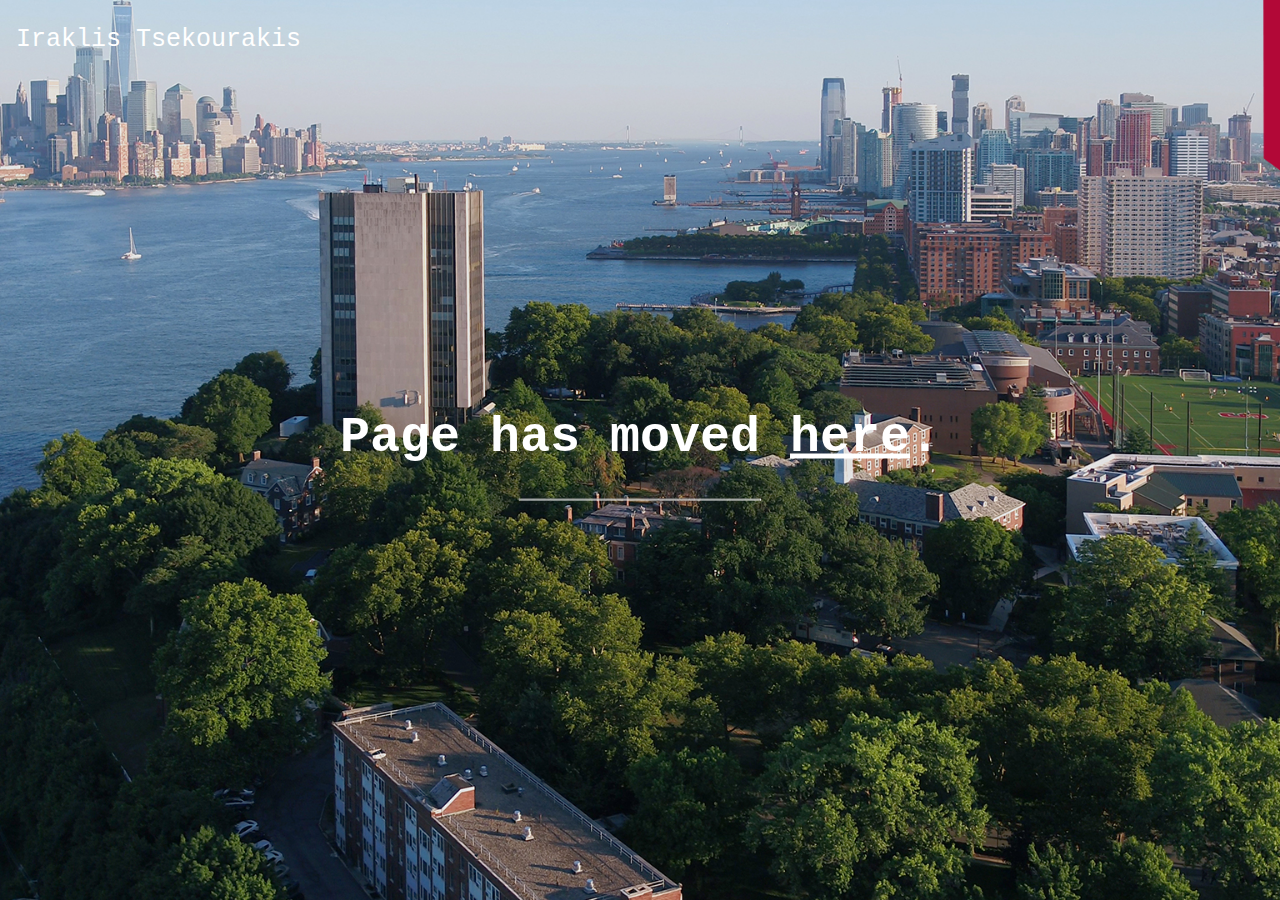
<file: index.html>
<!DOCTYPE html>
<html>
<head>
    <meta name="viewport" content="width=device-width, initial-scale=1.0">
    <title> Iraklis Tsekourakis </title>
    <style>
    body, html {
        height: 100%;
        margin: 0;
    }

    .bgimg {
        background-image: url('stevens.jpg');
        height: 100%;
        background-position: center;
        background-size: cover;
        position: relative;
        color: white;
        font-family: "Courier New", Courier, monospace;
        font-size: 25px;
    }

    .topleft {
        position: absolute;
        top: 0;
        left: 16px;
    }

    .bottomleft {
        position: absolute;
        bottom: 0;
        left: 16px;
    }

    .middle {
        position: absolute;
        top: 50%;
        left: 50%;
        transform: translate(-50%, -50%);
        text-align: center;
    }

    .middle a {
    	color: white;
    }

    hr {
        margin: auto;
        width: 40%;
    }
</style>
</head>

<body>

    <div class="bgimg">
      <div class="topleft">
        <p>Iraklis Tsekourakis</p>
    </div>
    <div class="middle">
        <h1>Page has moved <a href="https://tsekourakis.github.io/">here</a>.</h1>
        <hr>
        <p></p>
    </div>
    <div class="bottomleft">
        <p></p>
    </div>
</div>

</body>
</html>
</file>
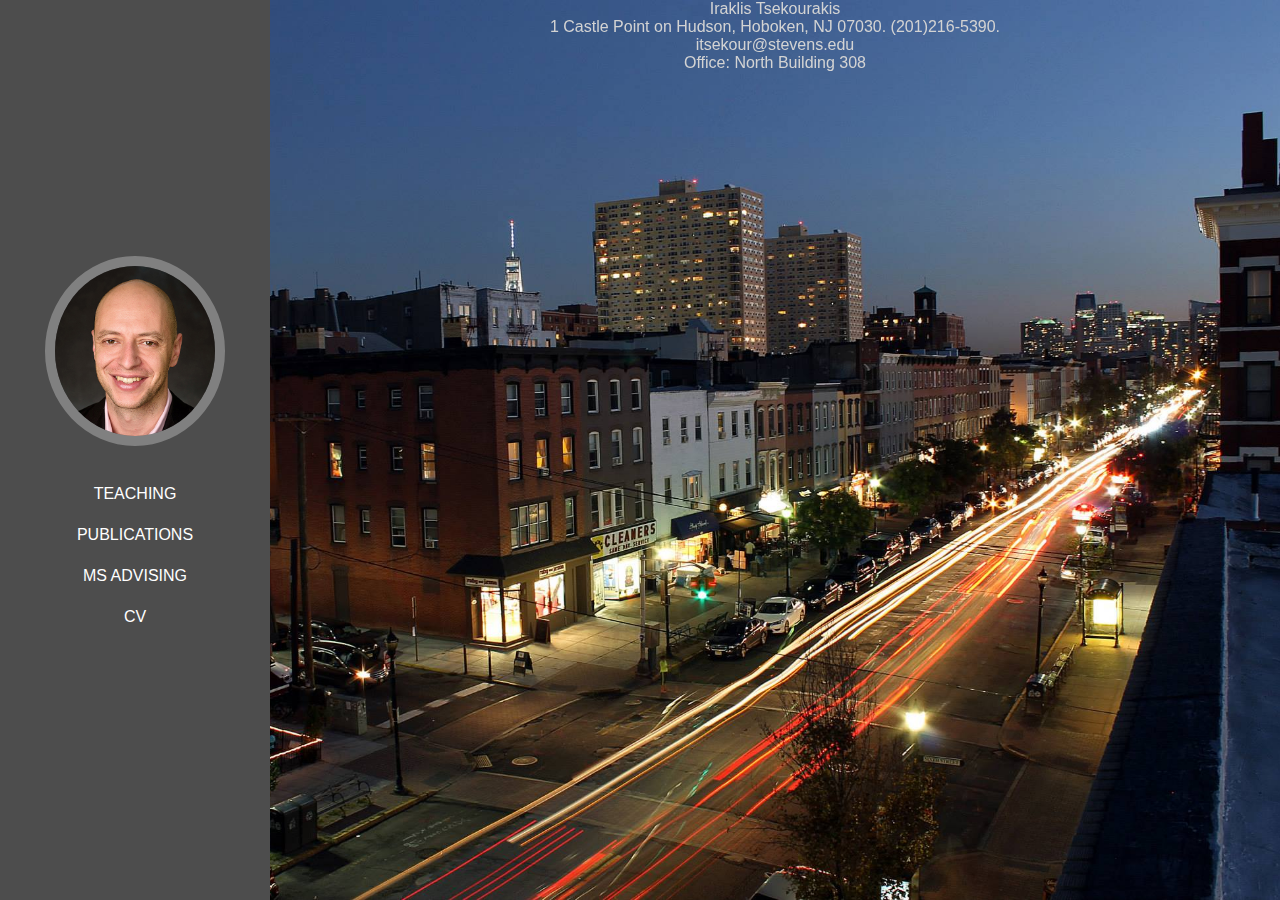
<file: myPageTemp/index.html>
<!DOCTYPE html>
<html lang="en-US">

<head>
    <meta http-equiv="Content-Type" content="text/html; charset=UTF-8" />
    <meta name="viewport" content="width=device-width, initial-scale=1.0">
    <title>Iraklis Tsekourakis</title>
    <link href="css/main.css" rel="stylesheet">
    <link href="https://fonts.googleapis.com/icon?family=Material+Icons" rel="stylesheet">
    <link rel="icon" type="image/x-icon" href="img/stevensLogo.png">
</head>

<body>
    <div class="page">
        <div class="nav">
            <div class="profile-picture-container">
                <img class="profile-picture" src="img/profile.jpg"/>
            </div>
            <nav>
                <a href="restaurants.html">TEACHING</a><br>
                <a href="attractions.html">PUBLICATIONS</a><br>
                <a href="transportation.html">MS ADVISING</a><br>
                <a href="credits.html">CV</a><br>
            </nav>
            <ul class="menu-btn material-icon">MENU</ul> 
        </div>
        <section class="one-column">
            <div class="home-section">
                <p id="home-title">Iraklis <span id="text-primary">Tsekourakis</span></p>
                <p>
                    1 Castle Point on Hudson, Hoboken, NJ 07030. (201)216-5390. itsekour@stevens.edu<br>
                    Office: North Building 308
                </p>
                <br>
                <br>
                <br>
                <br>
                <br>
                <br><br>
                <br>
                <br><br>
                <br>
                <br><br>
                <br>
                <br><br>
                <br>
                <br><br>
                <br>
                <br><br>
                <br>  <br>
                <br>
                <br>
                <br>
                <br><br>
                <br>
                <br><br>
                <br>
                <br><br>
                <br>
                <br><br>
                <br>
                <br><br>
                <br>
                <br><br>
                <br>
                <br><br>
                <br>
                <br>
                <p>
                    Assistant Teaching Professor<br>
                    Associate Chair For Graduate Studies in Computer Science
                </p>
            </div>
            <div class="footer">
             <p>  ©2017 Iraklis Tsekourakis </p>
         </div>
     </section>
 </div>
</body>


</html>
</file>
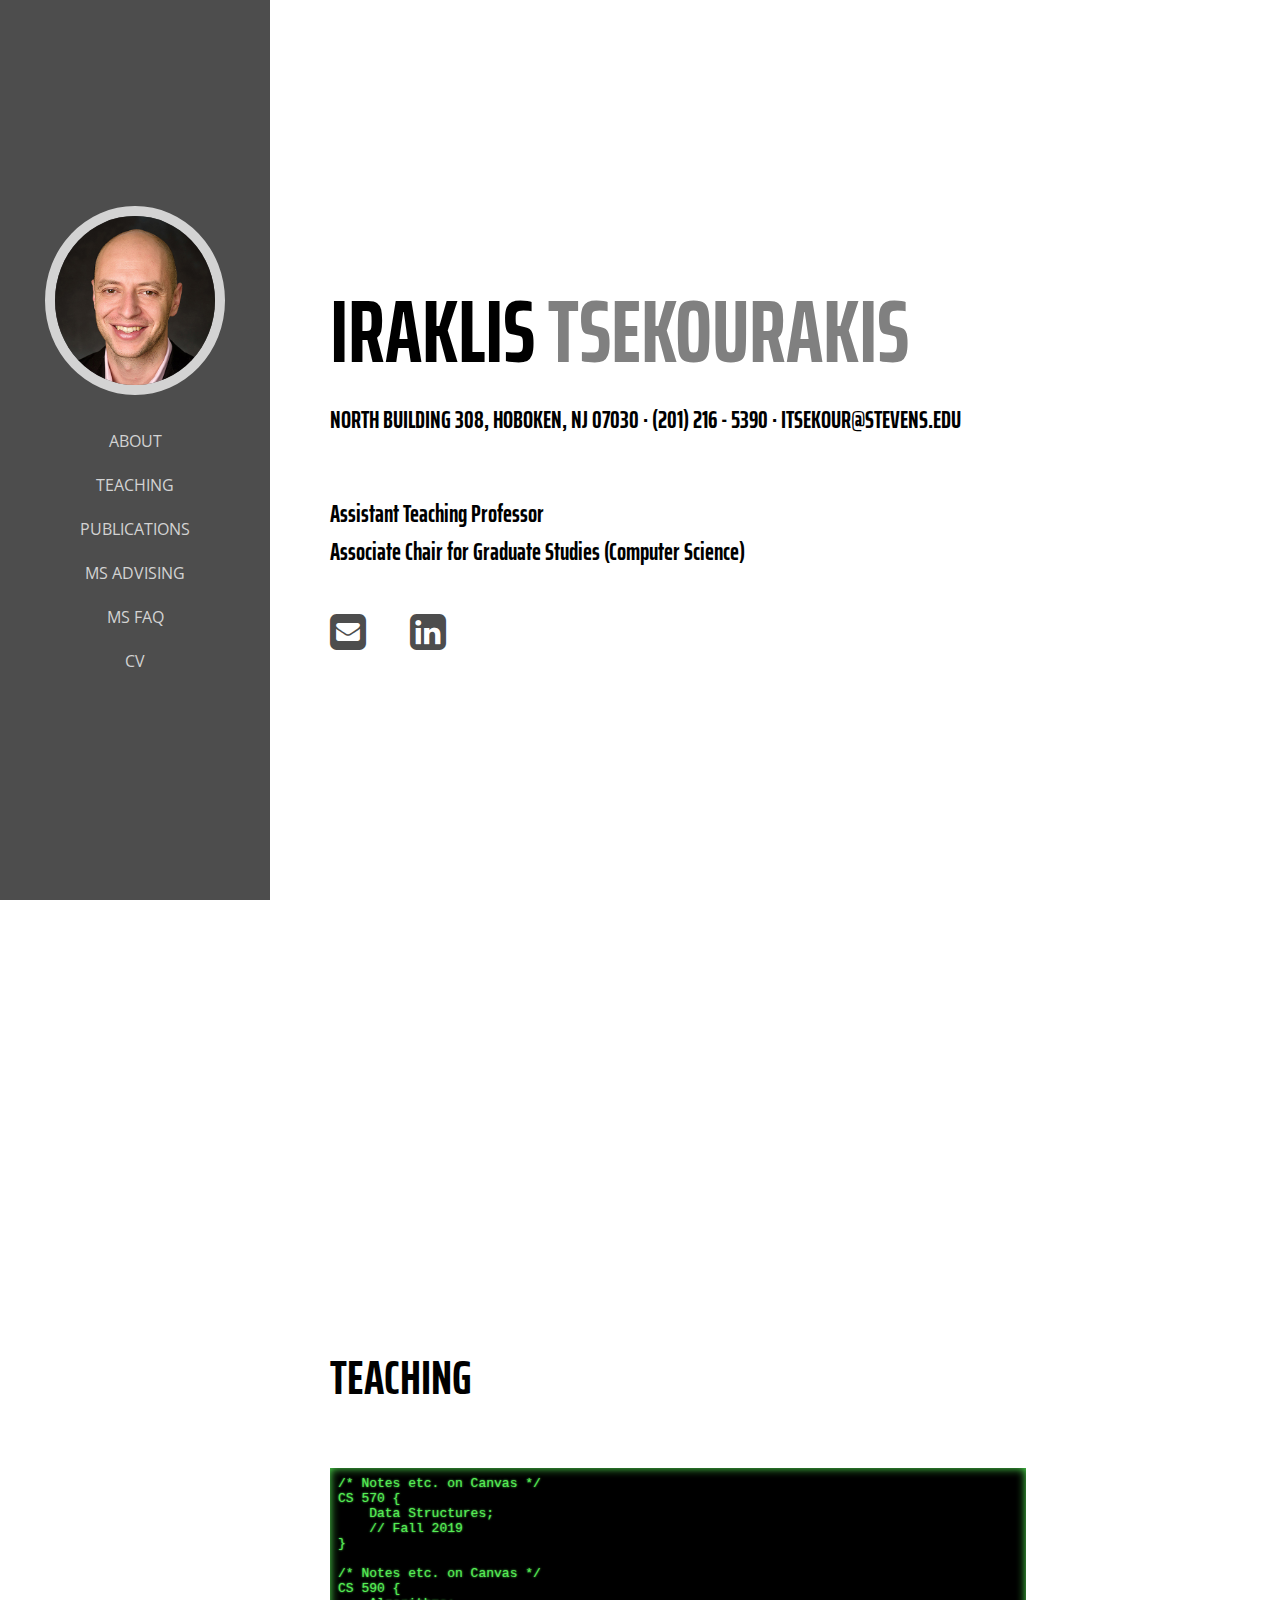
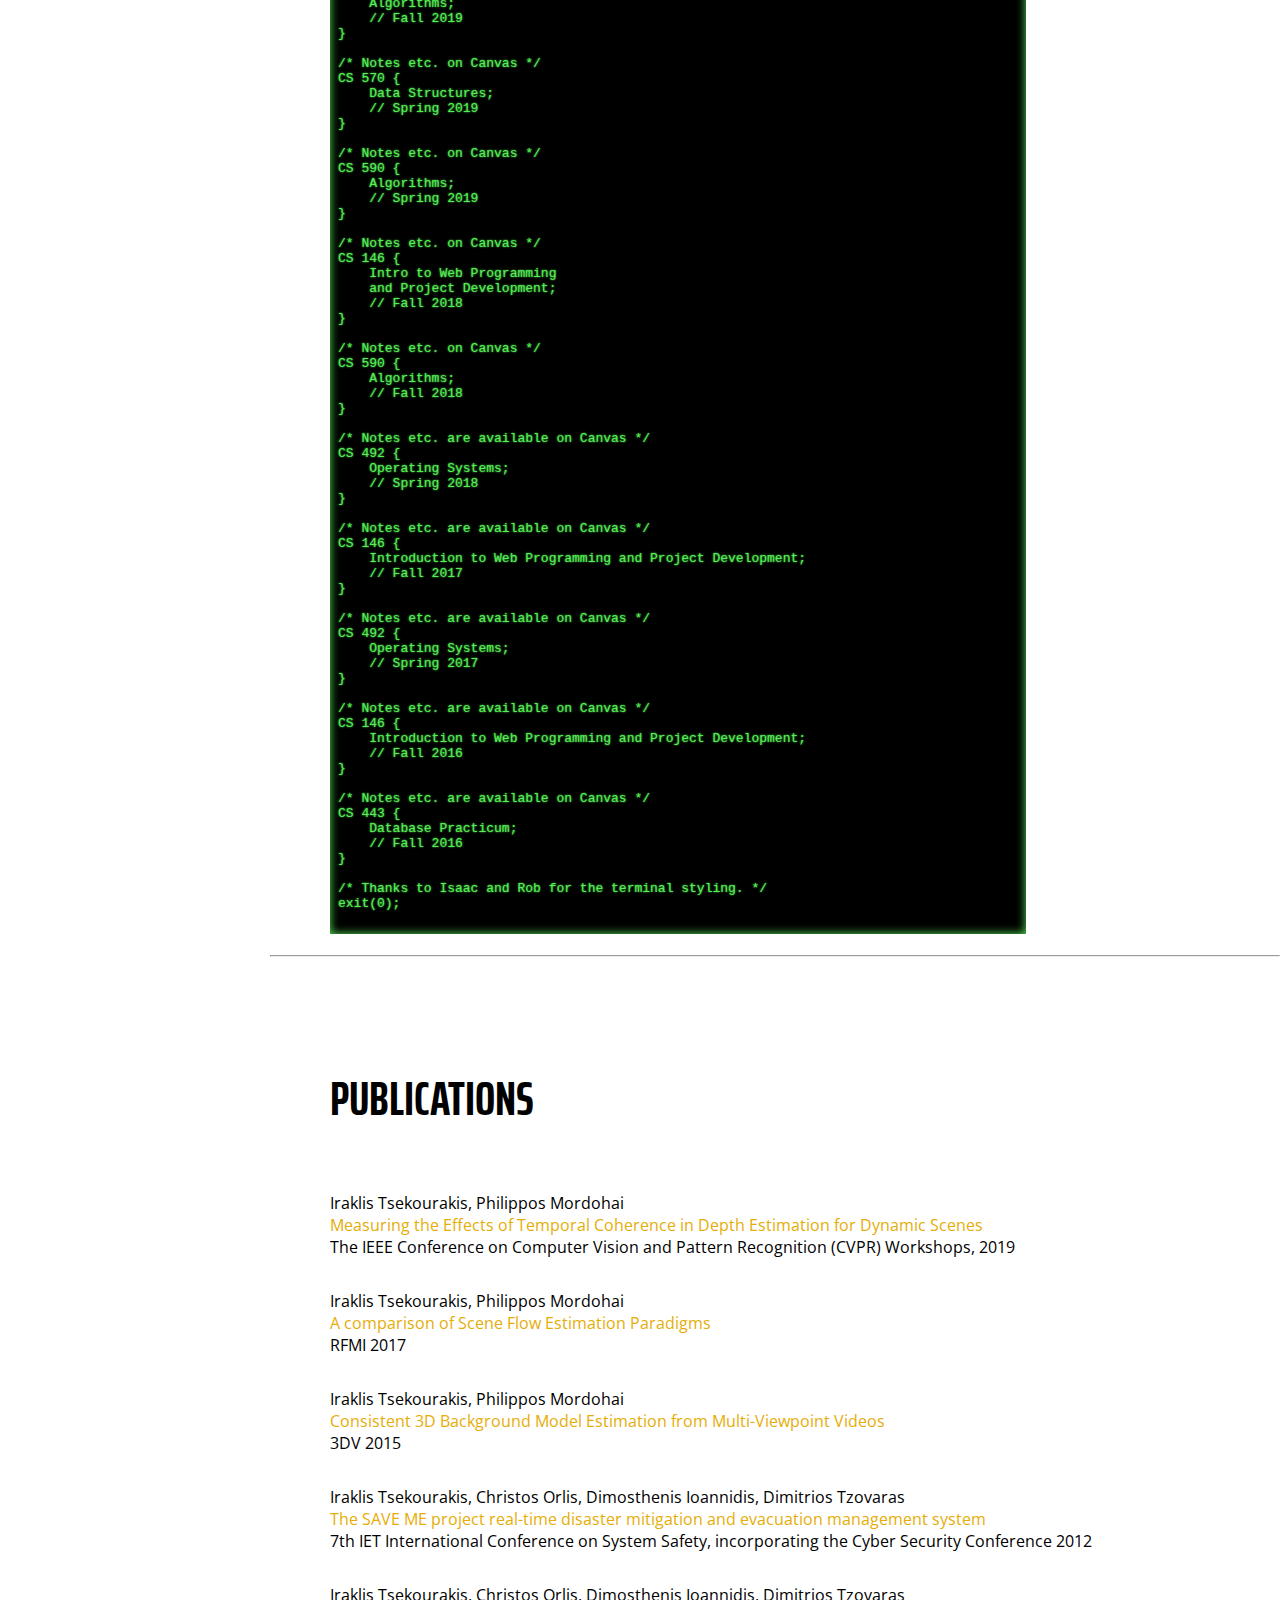
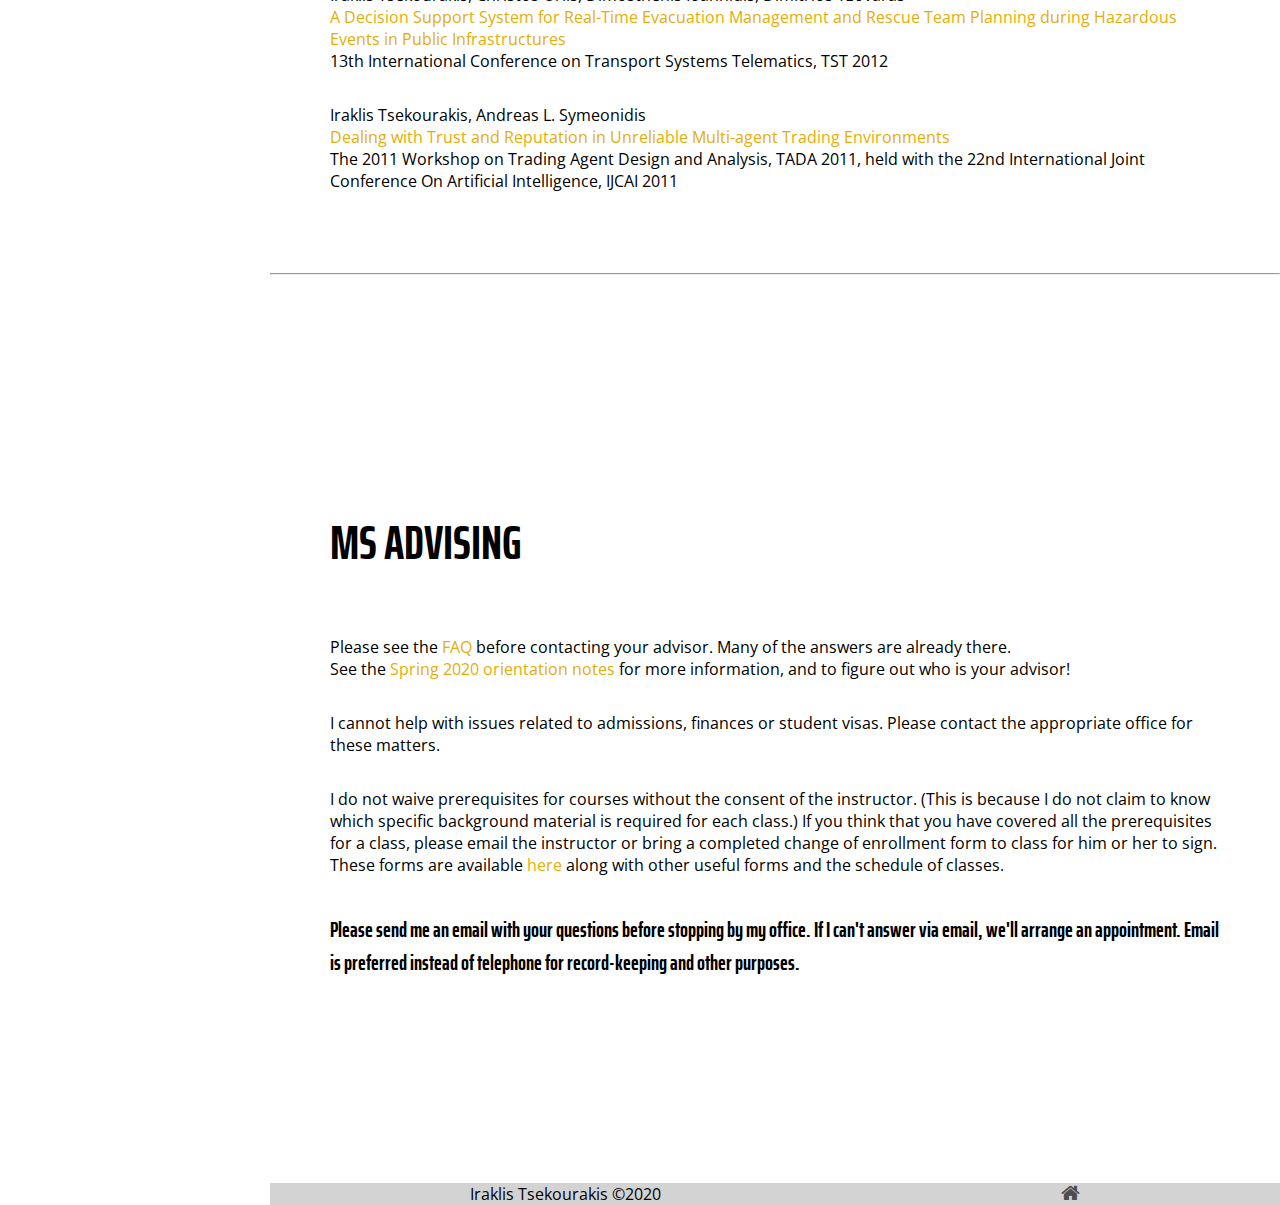
<file: Old/index.html>
<!DOCTYPE html>
<html lang="en-US">

<head>
    <meta http-equiv="Content-Type" content="text/html; charset=UTF-8" />
    <meta name="viewport" content="width=device-width, initial-scale=1.0">

    <meta name="robots" content="index, follow"> 
    <meta name="keywords" content="Iraklis Tsekourakis" > 
    <meta name="description" content="Iraklis Tsekourakis Personal Page" > 
    <meta name="author" content="Iraklis Tsekourakis">

    <title>Iraklis Tsekourakis</title>
    <link href="css/main.css" rel="stylesheet">
    <link href="https://fonts.googleapis.com/css?family=Saira+Extra+Condensed:100,200,300,400,500,600,700,800,900" rel="stylesheet">
    <link href="https://fonts.googleapis.com/css?family=Open+Sans:300,300i,400,400i,600,600i,700,700i,800,800i" rel="stylesheet">
    <link href="font-awesome/css/font-awesome.min.css" rel="stylesheet">
    <link rel="icon" type="image/x-icon" href="img/stevensLogo.png">
    <script type="text/javascript" src="js/script.js"></script>   


</head>


<!-- TODO: javascript for navigation, and responsive menus-->
<body>
    <div class="page">
        <div class="nav" id="navContainer">
            <div class="nav-left">
                <img class="profile-picture" id="profPic" src="img/profile.jpg"/>
                <nav>
                    <a href="index.html">ABOUT</a><br>
                    <a href="#teaching">TEACHING</a><br>
                    <a href="#publications">PUBLICATIONS</a><br>
                    <a href="#advising">MS ADVISING</a><br>
                    <a href="faq.html">MS FAQ</a><br>
                    <a href="cv.pdf">CV</a><br>
                </nav>
            </div>
            <div class="nav-right">
                <button id="menu-btn" type="button">
                 <div class="menu-icon"></div>
                 <div class="menu-icon"></div>
                 <div class="menu-icon"></div>
             </button>
         </div>
       </div>
       <a name="home"></a>
        <div class="one-column">
            <div class="home-section paddings">
                <p>
                    <h1 id="home-title">IRAKLIS <span id="text-primary">TSEKOURAKIS</span></h1>
                    <span class="title-text"> NORTH BUILDING 308, HOBOKEN, NJ 07030 &middot
                    (201) 216 - 5390 &middot ITSEKOUR@STEVENS.EDU </span>
                </p>
                <p class="title-text">
                    Assistant Teaching Professor<br>
                    Associate Chair for Graduate Studies (Computer Science)
                </p>
                <ul class="inline-list">
                    <li>
                     <a href="mailto:itsekour@stevens.edu"><span class="fa fa-envelope-square" style="font-size:42px;"> </span></a>
                 </li>
                 <li>
                     <a href="https://www.linkedin.com/in/iraklis-tsekourakis-48223634/"><span class="fa fa-linkedin-square" style="font-size: 42px;"></span></a>
                 </li>
             </ul>
         </div>

         <div class="cover"></div>
         <a name="teaching"></a>

         <div class="teaching paddings">
            <h2> TEACHING </h2>

            <pre class="mobile-teaching">
/* Notes etc. on Canvas */
CS 570 {
    Data Structures;
    // Fall 2019
}

/* Notes etc. on Canvas */
CS 590 {
    Algorithms;
    // Fall 2019
}

/* Notes etc. on Canvas */
CS 570 {
    Data Structures;
    // Spring 2019
}

/* Notes etc. on Canvas */
CS 590 {
    Algorithms;
    // Spring 2019
}

/* Notes etc. on Canvas */
CS 146 {
    Intro to Web Programming
    and Project Development;
    // Fall 2018
}

/* Notes etc. on Canvas */
CS 590 {
    Algorithms;
    // Fall 2018
}

/* Notes etc. on Canvas */
CS 492 {
    Operating Systems;
    // Spring 2018
}

/* Notes etc. on Canvas */
CS 146 {
    Intro to Web Programming
    and Project Development;
    // Fall 2017
}

/* Notes etc. on Canvas */
CS 492 {
    Operating Systems;
    // Spring 2017
}

/* Notes etc. on Canvas */
CS 146 {
    Intro to Web Programming 
    and Project Development;
    // Fall 2016
}

/* Notes etc. on Canvas */
CS 443 {
    Database Practicum;
    // Fall 2016
}

/* Thanks to Isaac and Rob
for the terminal styling. */
exit(0);
            </pre>

            <pre>
/* Notes etc. on Canvas */
CS 570 {
    Data Structures;
    // Fall 2019
}

/* Notes etc. on Canvas */
CS 590 {
    Algorithms;
    // Fall 2019
}

/* Notes etc. on Canvas */
CS 570 {
    Data Structures;
    // Spring 2019
}

/* Notes etc. on Canvas */
CS 590 {
    Algorithms;
    // Spring 2019
}

/* Notes etc. on Canvas */
CS 146 {
    Intro to Web Programming
    and Project Development;
    // Fall 2018
}

/* Notes etc. on Canvas */
CS 590 {
    Algorithms;
    // Fall 2018
}

/* Notes etc. are available on Canvas */
CS 492 {
    Operating Systems;
    // Spring 2018
}

/* Notes etc. are available on Canvas */
CS 146 {
    Introduction to Web Programming and Project Development;
    // Fall 2017
}

/* Notes etc. are available on Canvas */
CS 492 {
    Operating Systems;
    // Spring 2017
}

/* Notes etc. are available on Canvas */
CS 146 {
    Introduction to Web Programming and Project Development;
    // Fall 2016
}

/* Notes etc. are available on Canvas */
CS 443 {
    Database Practicum;
    // Fall 2016
}

/* Thanks to Isaac and Rob for the terminal styling. */
exit(0);
            </pre>
        </div>

        <div class="no-padding"><hr></div>
        <a name="publications"></a>

        <div class="publications paddings">
            <h2> PUBLICATIONS </h2>
             <p> Iraklis Tsekourakis, Philippos Mordohai <br>
                <a href="http://openaccess.thecvf.com/content_CVPRW_2019/html/PCV/Tsekourakis_Measuring_the_Effects_of_Temporal_Coherence_in_Depth_Estimation_for_CVPRW_2019_paper.html">Measuring the Effects of Temporal Coherence in Depth Estimation for Dynamic Scenes</a> <br>
            The IEEE Conference on Computer Vision and Pattern Recognition (CVPR) Workshops, 2019 </p>

            <p> Iraklis Tsekourakis, Philippos Mordohai <br>
                <a href="https://link.springer.com/chapter/10.1007/978-3-030-19816-9_1">A comparison of Scene Flow Estimation Paradigms</a> <br>
            RFMI 2017 </p>

            <p> Iraklis Tsekourakis, Philippos Mordohai <br>
                <a href="http://ieeexplore.ieee.org/abstract/document/7335479/">Consistent 3D Background Model Estimation from Multi-Viewpoint Videos</a> <br>
            3DV 2015 </p>

            <p> Iraklis Tsekourakis, Christos Orlis, Dimosthenis Ioannidis, Dimitrios Tzovaras<br>
                <a href="http://ieeexplore.ieee.org/xpls/abs_all.jsp?arnumber=6458964">The SAVE ME project real-time disaster mitigation and evacuation management system</a><br>
            7th IET International Conference on System Safety, incorporating the Cyber Security Conference 2012 </p>

            <p> Iraklis Tsekourakis, Christos Orlis, Dimosthenis Ioannidis, Dimitrios Tzovaras<br>
                <a href="http://link.springer.com/chapter/10.1007%2F978-3-642-34050-5_1">A Decision Support System for Real-Time 
                Evacuation Management and Rescue Team Planning during Hazardous Events in Public Infrastructures</a> <br>
            13th International Conference on Transport Systems Telematics, TST 2012</p>

            <p> Iraklis Tsekourakis, Andreas L. Symeonidis<br>
                <a href="http://link.springer.com/chapter/10.1007/978-3-642-34889-1_7">Dealing with Trust and Reputation in 
                Unreliable Multi-agent Trading Environments</a><br>
            The 2011 Workshop on Trading Agent Design and Analysis, TADA 2011, held with the 22nd International Joint Conference On Artificial Intelligence, IJCAI 2011</p>
        </div>

        <div class="no-padding"><hr></div>
        <a name="advising"></a>


        <div class="advising paddings">
            <h2> MS ADVISING </h2>

            <p>
                Please see the <a href="faq.html">FAQ</a> before contacting your advisor. Many of the answers are already there.<br>
                See the <a href="MSorientation.pdf">Spring 2020 orientation notes</a> for more information, and to figure out who is your advisor!
            </p>
            <p>
                I cannot help with issues related to admissions, finances or student visas. Please contact the appropriate office for these matters.
            </p>
            <p>
                I do not waive prerequisites for courses without the consent of the instructor. (This is because I do not claim to know which specific background material is required for each class.) If you think that you have covered all the prerequisites for a class, please email the instructor or bring a completed change of enrollment form to class for him or her to sign. These forms are available <a href="https://www.stevens.edu/directory/office-registrar/forms">here</a> along with other useful forms and the schedule of classes.
            </p>
            <p class="special">
                Please send me an email with your questions before stopping by my office. If I can't answer via email, we'll arrange an appointment. Email is preferred instead of telephone for record-keeping and other purposes.
            </p>
        </div>

        <footer class="no-padding">
            <span>Iraklis Tsekourakis ©2020</span>
            <a href="#home" id="footer-link"><span class="fa fa-home" aria-hidden="true" style="font-size:20px;"></a>
        </footer>
    </div>
</div>
</body>


</html>
</file>
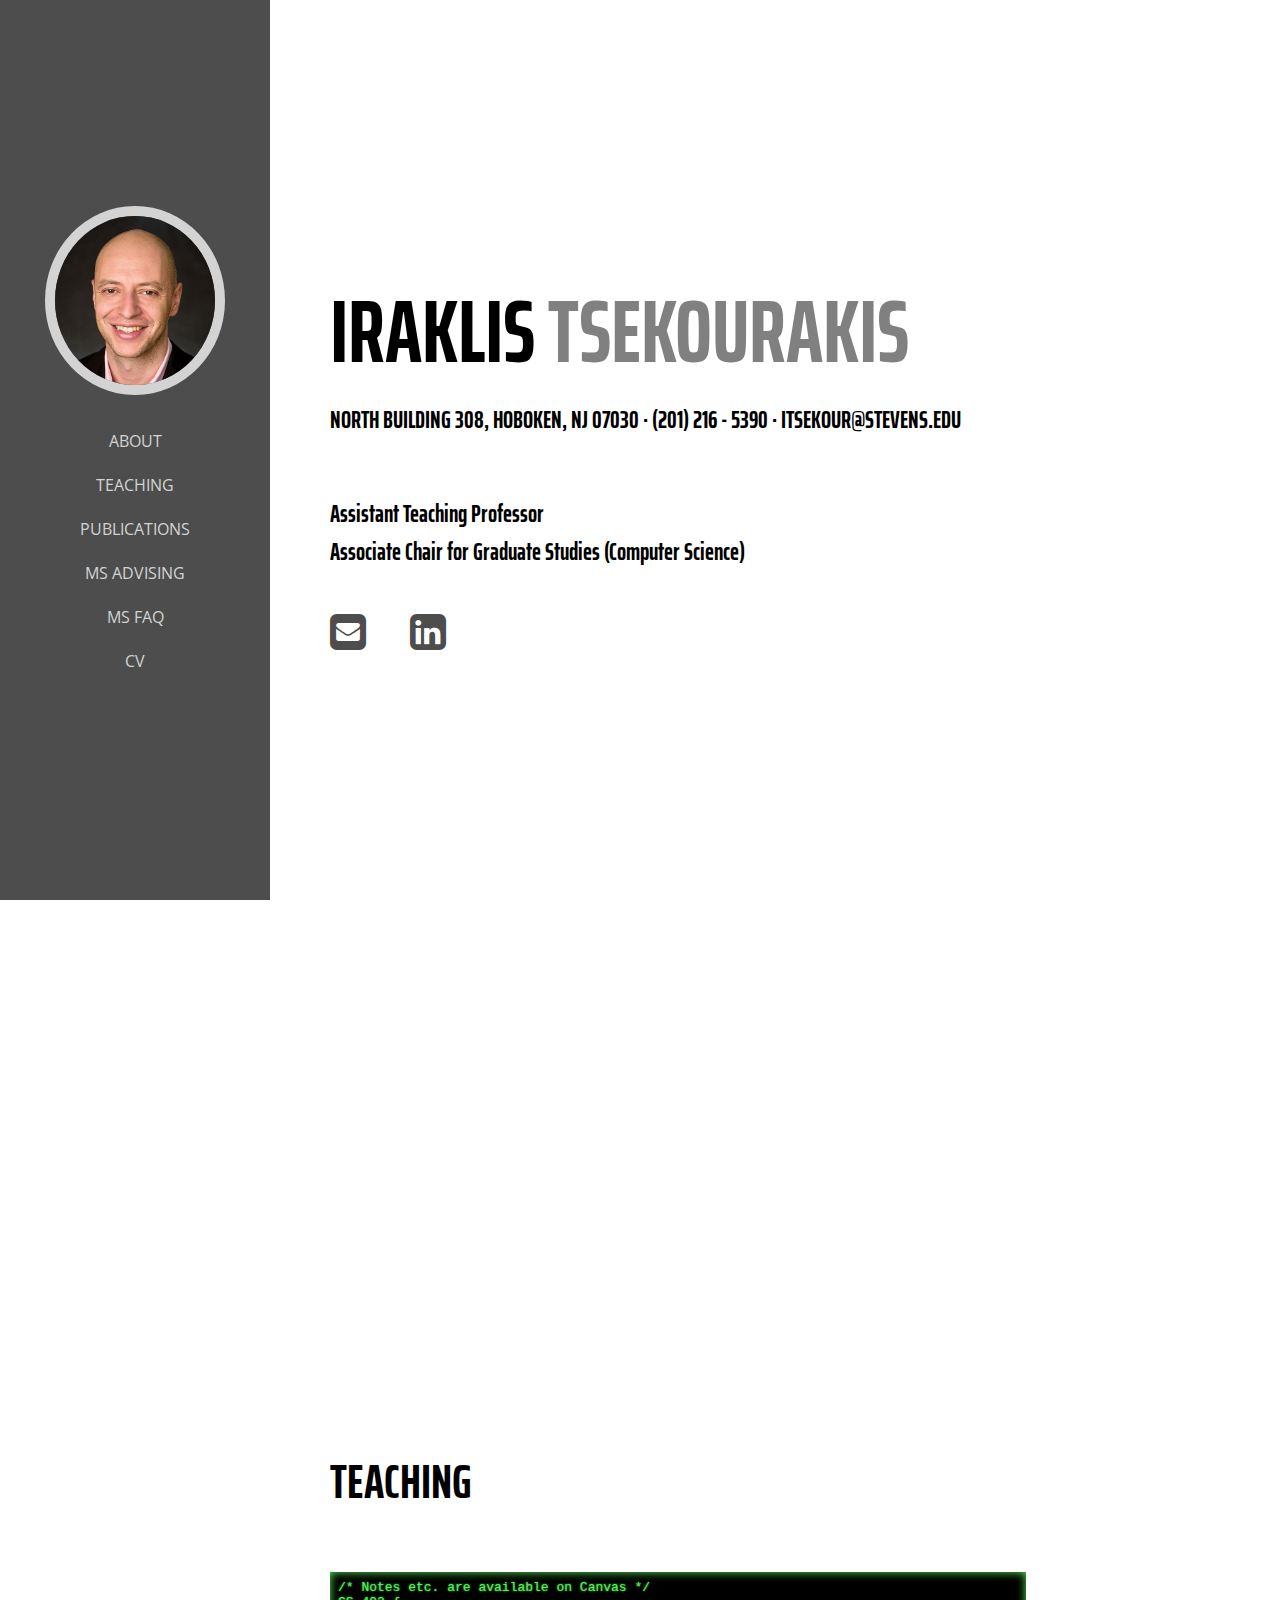
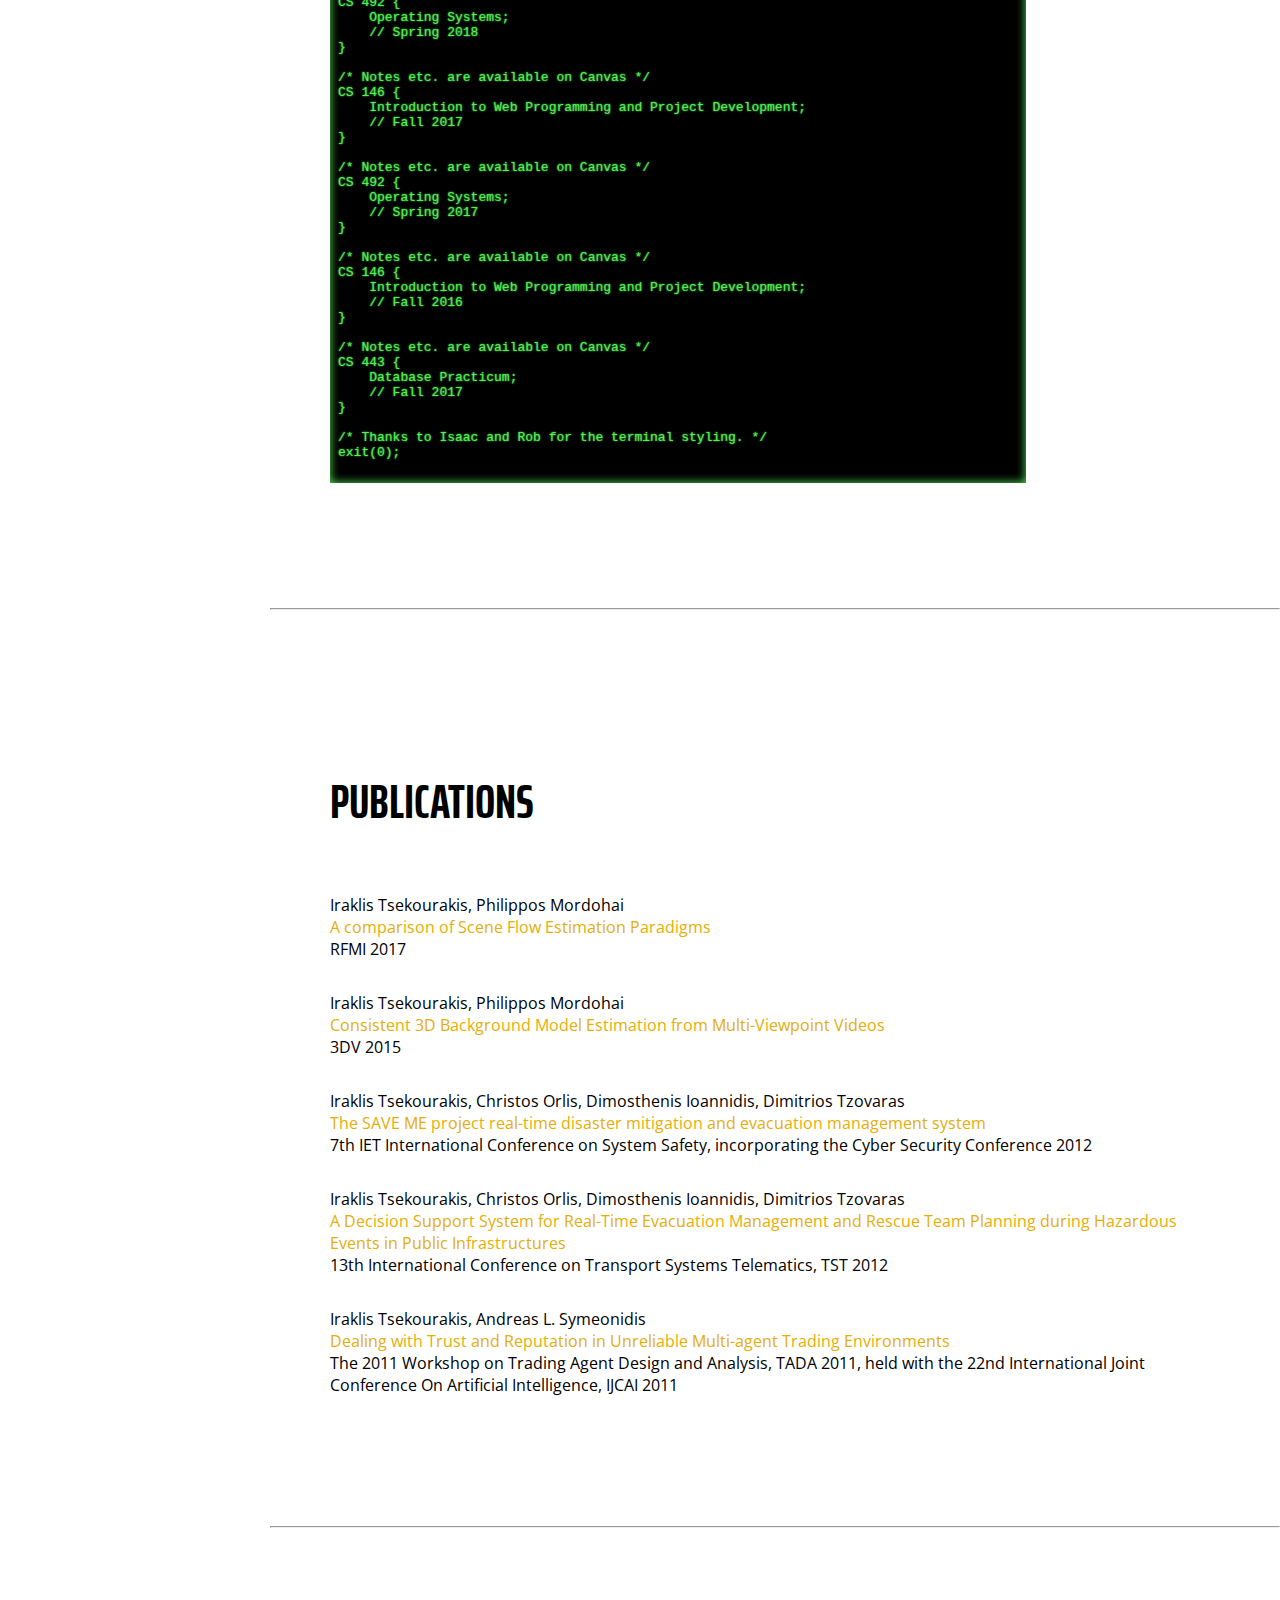
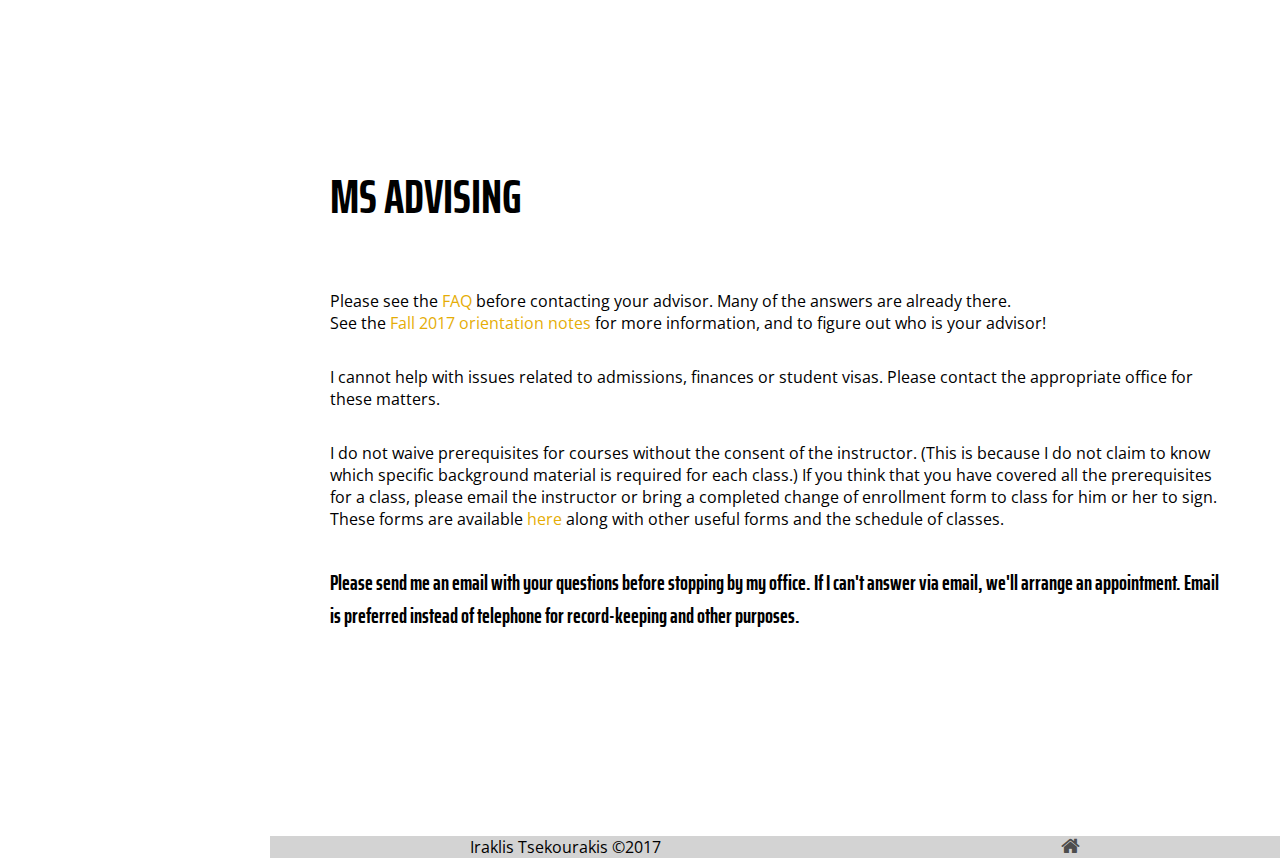
<file: tmp/index.html>
<!DOCTYPE html>
<html lang="en-US">

<head>
    <meta http-equiv="Content-Type" content="text/html; charset=UTF-8" />
    <meta name="viewport" content="width=device-width, initial-scale=1.0">

    <meta name="robots" content="index, follow"> 
    <meta name="keywords" content="Iraklis Tsekourakis" > 
    <meta name="description" content="Iraklis Tsekourakis Personal Page" > 
    <meta name="author" content="Iraklis Tsekourakis">

    <title>Iraklis Tsekourakis</title>
    <link href="css/main.css" rel="stylesheet">
    <link href="https://fonts.googleapis.com/css?family=Saira+Extra+Condensed:100,200,300,400,500,600,700,800,900" rel="stylesheet">
    <link href="https://fonts.googleapis.com/css?family=Open+Sans:300,300i,400,400i,600,600i,700,700i,800,800i" rel="stylesheet">
    <link href="font-awesome/css/font-awesome.min.css" rel="stylesheet">
    <link rel="icon" type="image/x-icon" href="img/stevensLogo.png">
    <script type="text/javascript" src="js/script.js"></script>   


</head>


<!-- TODO: javascript for navigation, and responsive menus-->
<body>
    <div class="page">
        <div class="nav" id="navContainer">
            <div class="nav-left">
                <img class="profile-picture" id="profPic" src="img/profile.jpg"/>
                <nav>
                    <a href="index.html">ABOUT</a><br>
                    <a href="#teaching">TEACHING</a><br>
                    <a href="#publications">PUBLICATIONS</a><br>
                    <a href="#advising">MS ADVISING</a><br>
                    <a href="faq.html">MS FAQ</a><br>
                    <a href="cv.pdf">CV</a><br>
                </nav>
            </div>
            <div class="nav-right">
                <button id="menu-btn" type="button">
                 <div class="menu-icon"></div>
                 <div class="menu-icon"></div>
                 <div class="menu-icon"></div>
             </button>
         </div>
       </div>
       <a name="home"></a>
        <div class="one-column">
            <div class="home-section paddings">
                <p>
                    <h1 id="home-title">IRAKLIS <span id="text-primary">TSEKOURAKIS</span></h1>
                    <span class="title-text"> NORTH BUILDING 308, HOBOKEN, NJ 07030 &middot
                    (201) 216 - 5390 &middot ITSEKOUR@STEVENS.EDU </span>
                </p>
                <p class="title-text">
                    Assistant Teaching Professor<br>
                    Associate Chair for Graduate Studies (Computer Science)
                </p>
                <ul class="inline-list">
                    <li>
                     <a href="mailto:itsekour@stevens.edu"><span class="fa fa-envelope-square" style="font-size:42px;"> </span></a>
                 </li>
                 <li>
                     <a href="https://www.linkedin.com/in/iraklis-tsekourakis-48223634/"><span class="fa fa-linkedin-square" style="font-size: 42px;"></span></a>
                 </li>
             </ul>
         </div>

         <div class="cover"></div>
         <a name="teaching"></a>

         <div class="teaching paddings">
            <h2> TEACHING </h2>

            <pre class="mobile-teaching">
/* Notes etc. on Canvas */
CS 492 {
    Operating Systems;
    // Spring 2018
}

/* Notes etc. on Canvas */
CS 146 {
    Intro to Web Programming
    and Project Development;
    // Fall 2017
}

/* Notes etc. on Canvas */
CS 492 {
    Operating Systems;
    // Spring 2017
}

/* Notes etc. on Canvas */
CS 146 {
    Intro to Web Programming 
    and Project Development;
    // Fall 2016
}

/* Notes etc. on Canvas */
CS 443 {
    Database Practicum;
    // Fall 2017
}

/* Thanks to Isaac and Rob
for the terminal styling. */
exit(0);
            </pre>

            <pre>
/* Notes etc. are available on Canvas */
CS 492 {
    Operating Systems;
    // Spring 2018
}

/* Notes etc. are available on Canvas */
CS 146 {
    Introduction to Web Programming and Project Development;
    // Fall 2017
}

/* Notes etc. are available on Canvas */
CS 492 {
    Operating Systems;
    // Spring 2017
}

/* Notes etc. are available on Canvas */
CS 146 {
    Introduction to Web Programming and Project Development;
    // Fall 2016
}

/* Notes etc. are available on Canvas */
CS 443 {
    Database Practicum;
    // Fall 2017
}

/* Thanks to Isaac and Rob for the terminal styling. */
exit(0);
            </pre>
        </div>

        <div class="no-padding"><hr></div>
        <a name="publications"></a>

        <div class="publications paddings">
            <h2> PUBLICATIONS </h2>
            <p> Iraklis Tsekourakis, Philippos Mordohai <br>
                <a href="sf_rfmi17.pdf">A comparison of Scene Flow Estimation Paradigms</a> <br>
            RFMI 2017 </p>

            <p> Iraklis Tsekourakis, Philippos Mordohai <br>
                <a href="http://ieeexplore.ieee.org/abstract/document/7335479/">Consistent 3D Background Model Estimation from Multi-Viewpoint Videos</a> <br>
            3DV 2015 </p>

            <p> Iraklis Tsekourakis, Christos Orlis, Dimosthenis Ioannidis, Dimitrios Tzovaras<br>
                <a href="http://ieeexplore.ieee.org/xpls/abs_all.jsp?arnumber=6458964">The SAVE ME project real-time disaster mitigation and evacuation management system</a><br>
            7th IET International Conference on System Safety, incorporating the Cyber Security Conference 2012 </p>

            <p> Iraklis Tsekourakis, Christos Orlis, Dimosthenis Ioannidis, Dimitrios Tzovaras<br>
                <a href="http://link.springer.com/chapter/10.1007%2F978-3-642-34050-5_1">A Decision Support System for Real-Time 
                Evacuation Management and Rescue Team Planning during Hazardous Events in Public Infrastructures</a> <br>
            13th International Conference on Transport Systems Telematics, TST 2012</p>

            <p> Iraklis Tsekourakis, Andreas L. Symeonidis<br>
                <a href="http://link.springer.com/chapter/10.1007/978-3-642-34889-1_7">Dealing with Trust and Reputation in 
                Unreliable Multi-agent Trading Environments</a><br>
            The 2011 Workshop on Trading Agent Design and Analysis, TADA 2011, held with the 22nd International Joint Conference On Artificial Intelligence, IJCAI 2011</p>
        </div>

        <div class="no-padding"><hr></div>
        <a name="advising"></a>


        <div class="advising paddings">
            <h2> MS ADVISING </h2>

            <p>
                Please see the <a href="faq.html">FAQ</a> before contacting your advisor. Many of the answers are already there.<br>
                See the <a href="MSorientation.pdf">Fall 2017 orientation notes</a> for more information, and to figure out who is your advisor!
            </p>
            <p>
                I cannot help with issues related to admissions, finances or student visas. Please contact the appropriate office for these matters.
            </p>
            <p>
                I do not waive prerequisites for courses without the consent of the instructor. (This is because I do not claim to know which specific background material is required for each class.) If you think that you have covered all the prerequisites for a class, please email the instructor or bring a completed change of enrollment form to class for him or her to sign. These forms are available <a href="https://www.stevens.edu/directory/office-registrar/forms">here</a> along with other useful forms and the schedule of classes.
            </p>
            <p class="special">
                Please send me an email with your questions before stopping by my office. If I can't answer via email, we'll arrange an appointment. Email is preferred instead of telephone for record-keeping and other purposes.
            </p>
        </div>

        <footer class="no-padding">
            <span>Iraklis Tsekourakis ©2017</span>
            <a href="#home" id="footer-link"><span class="fa fa-home" aria-hidden="true" style="font-size:20px;"></a>
        </footer>
    </div>
</div>
</body>


</html>
</file>
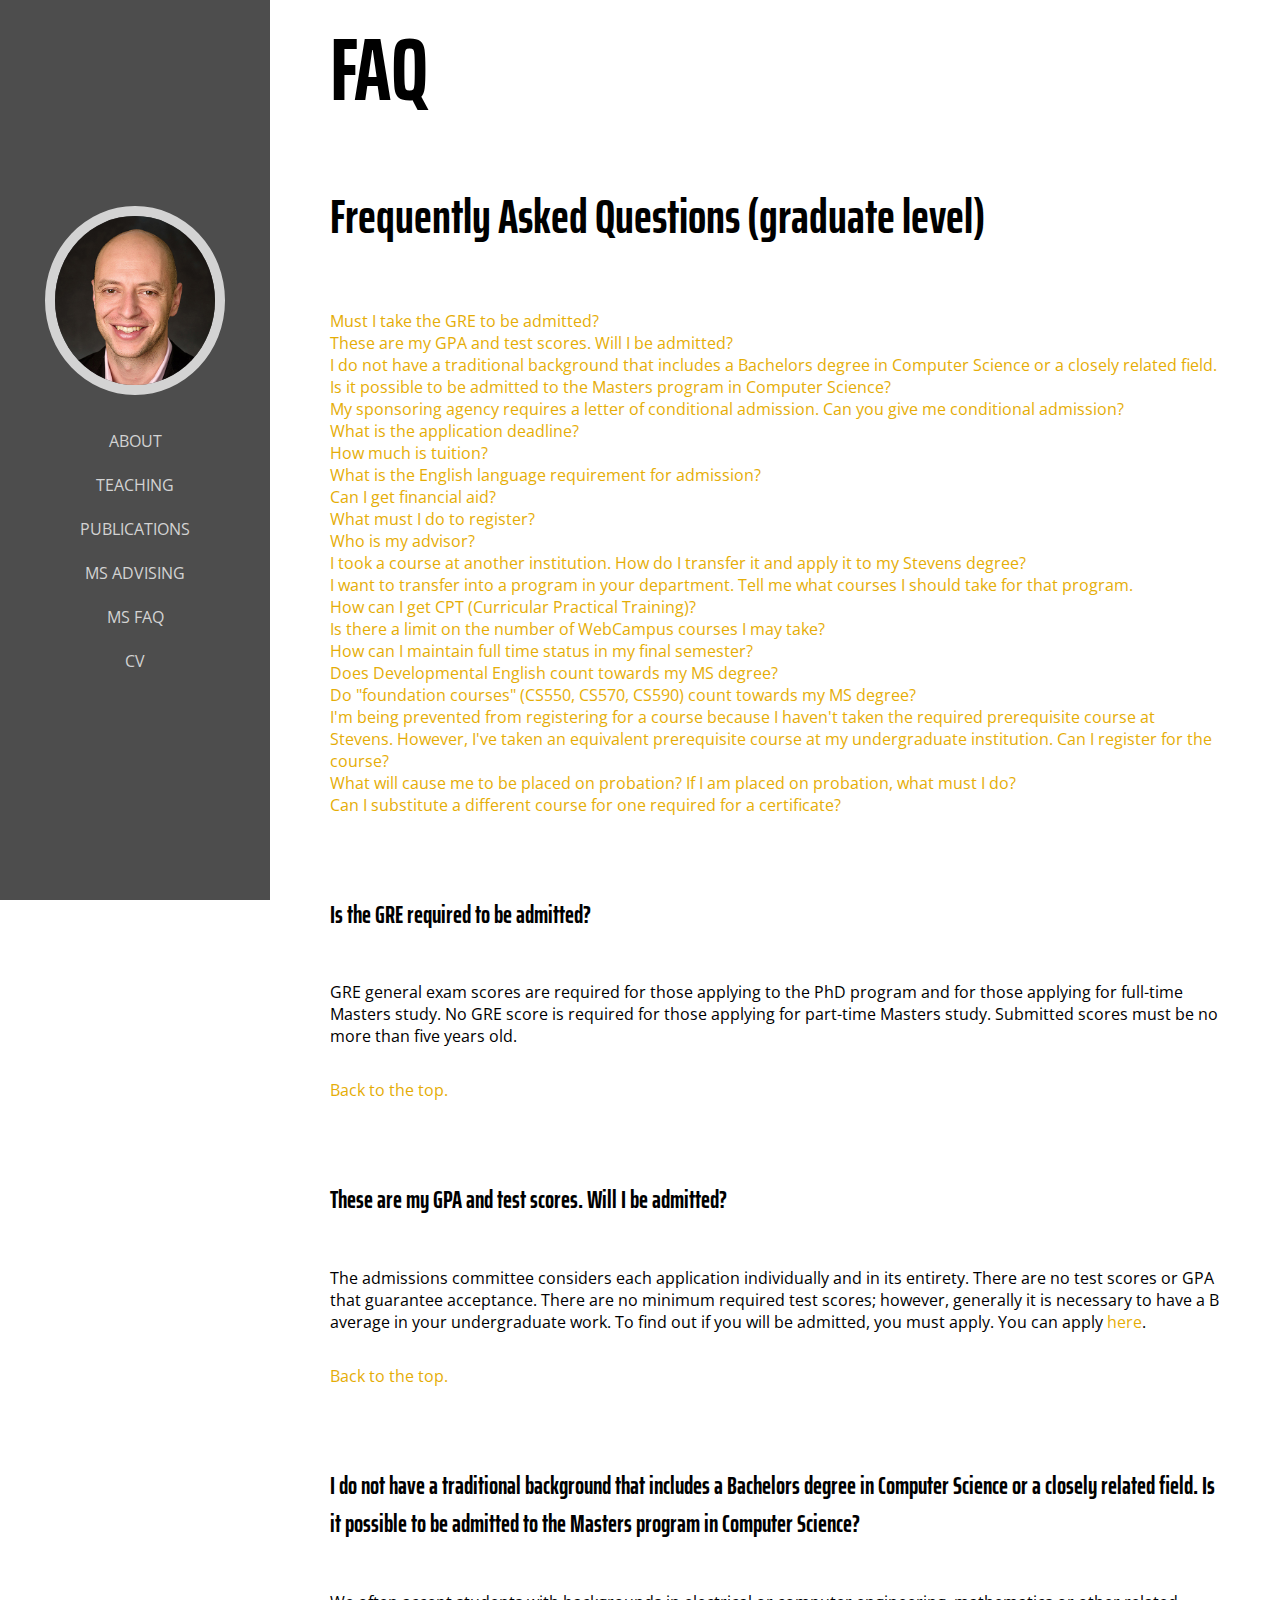
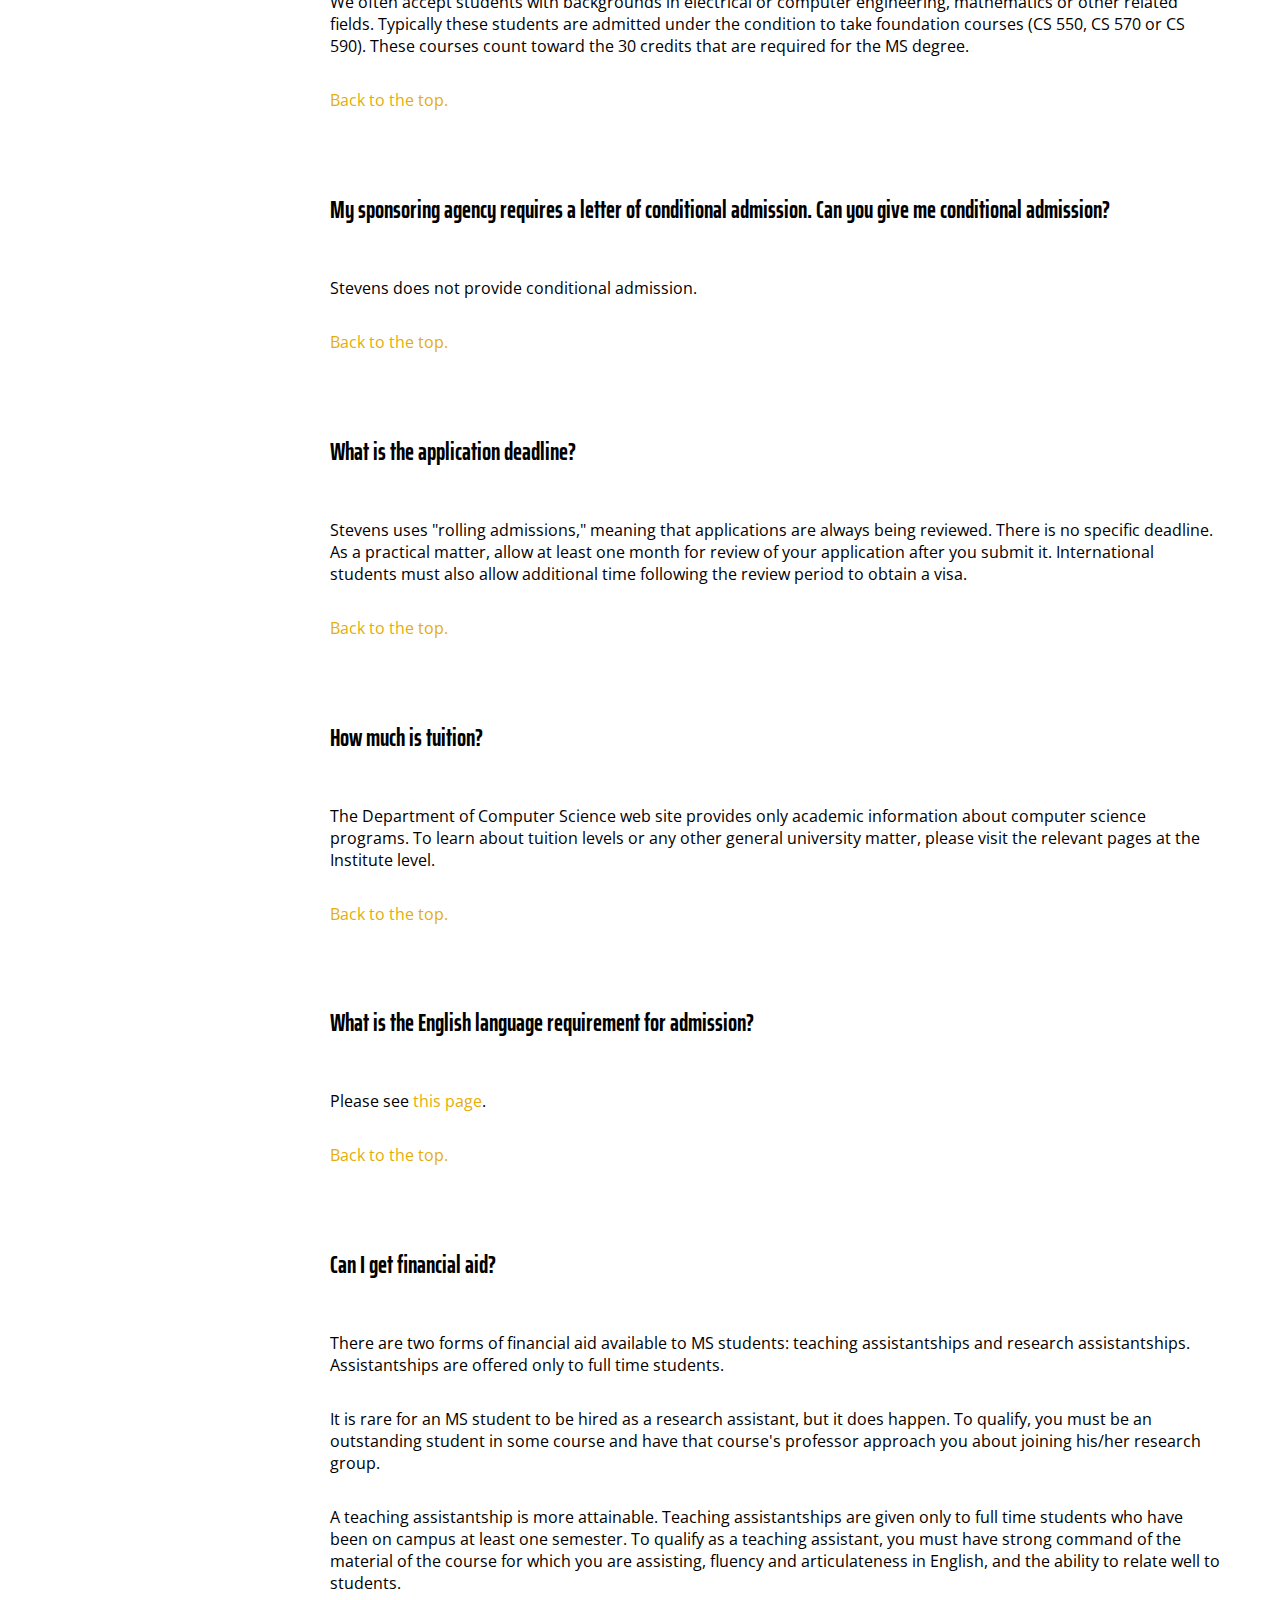
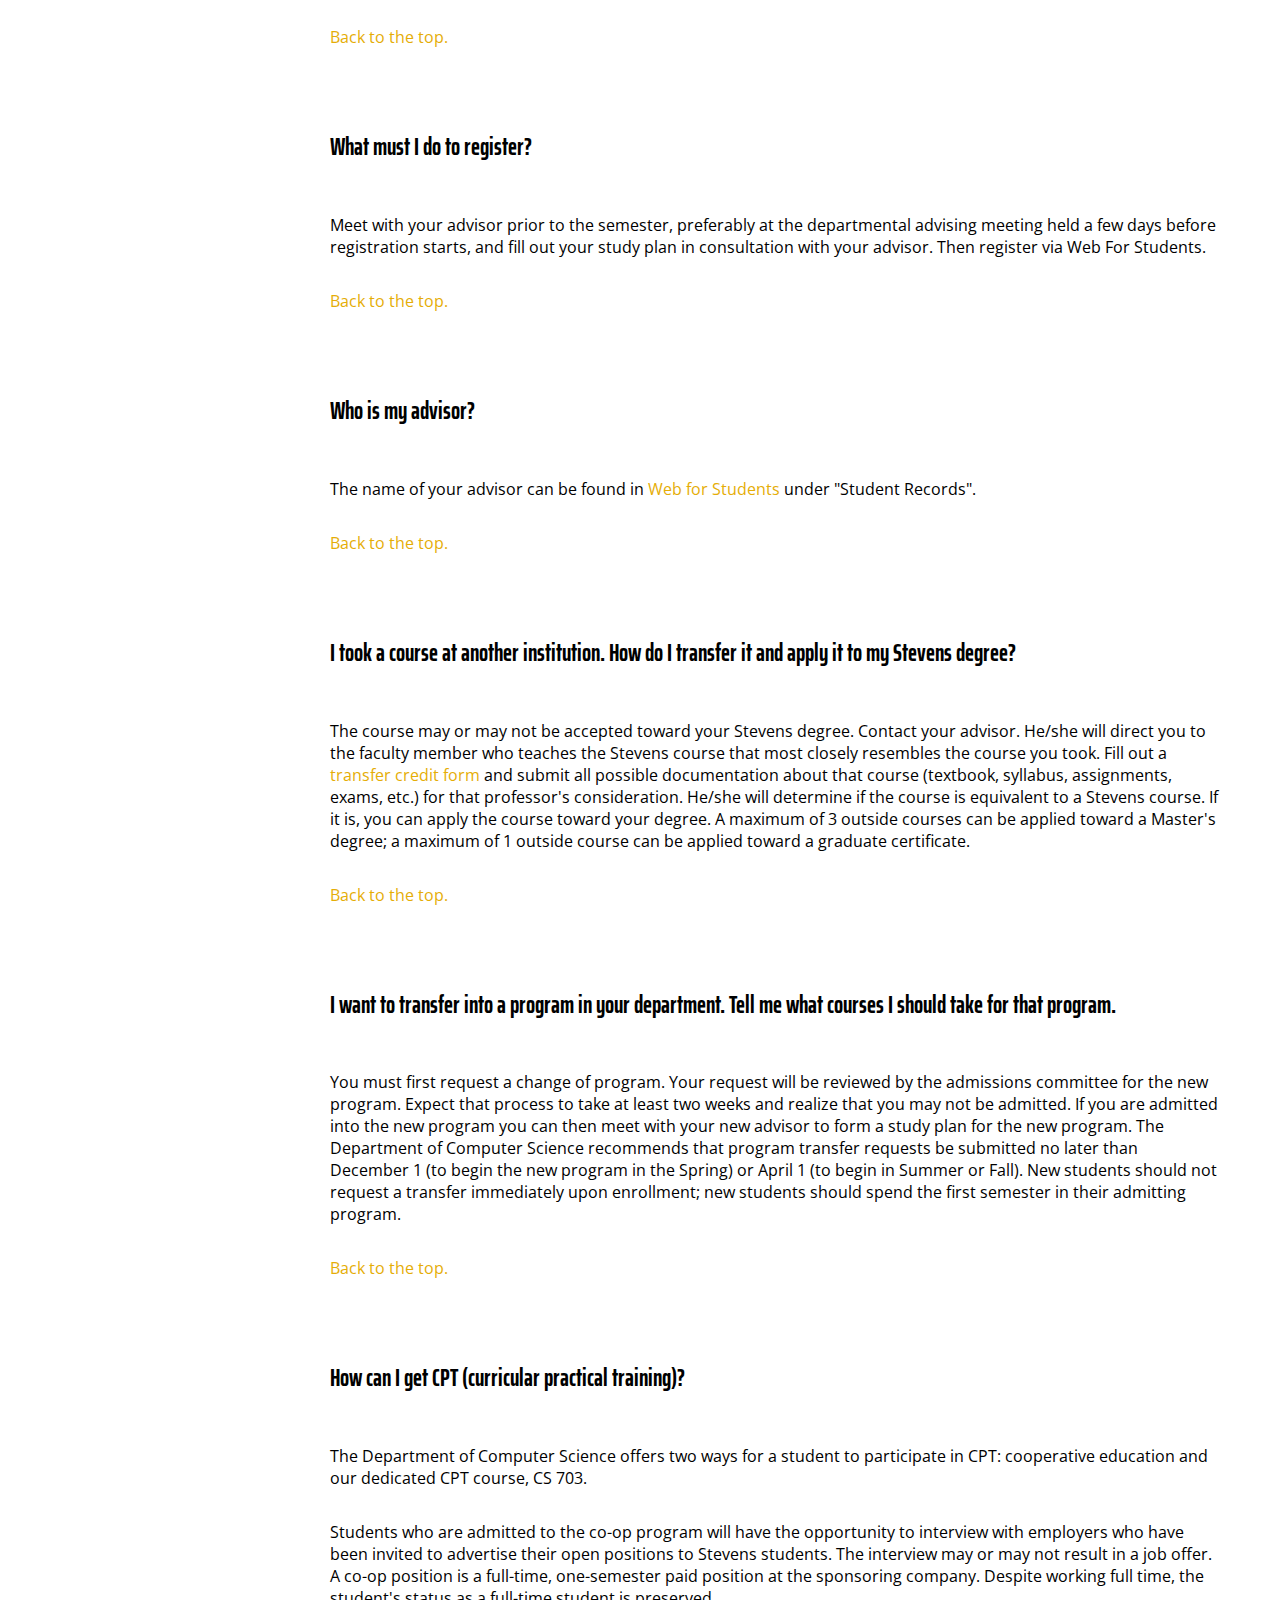
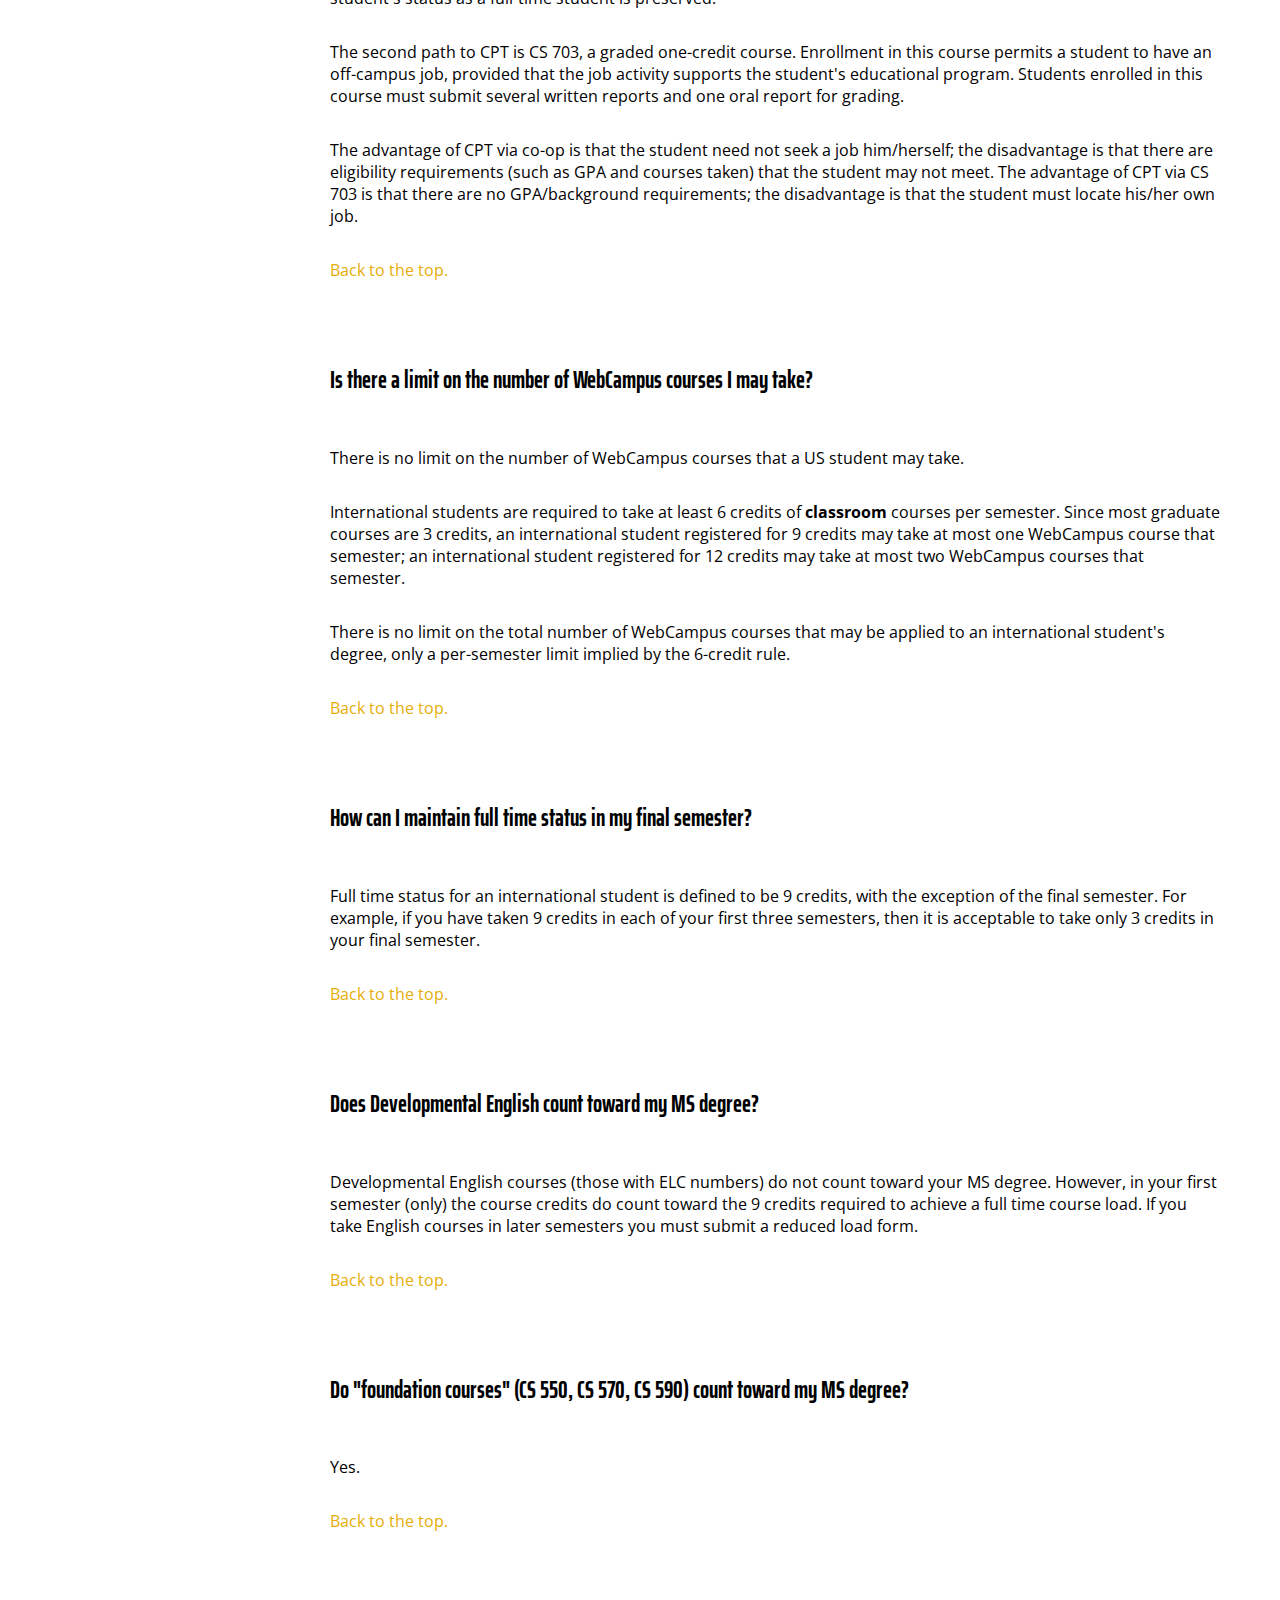
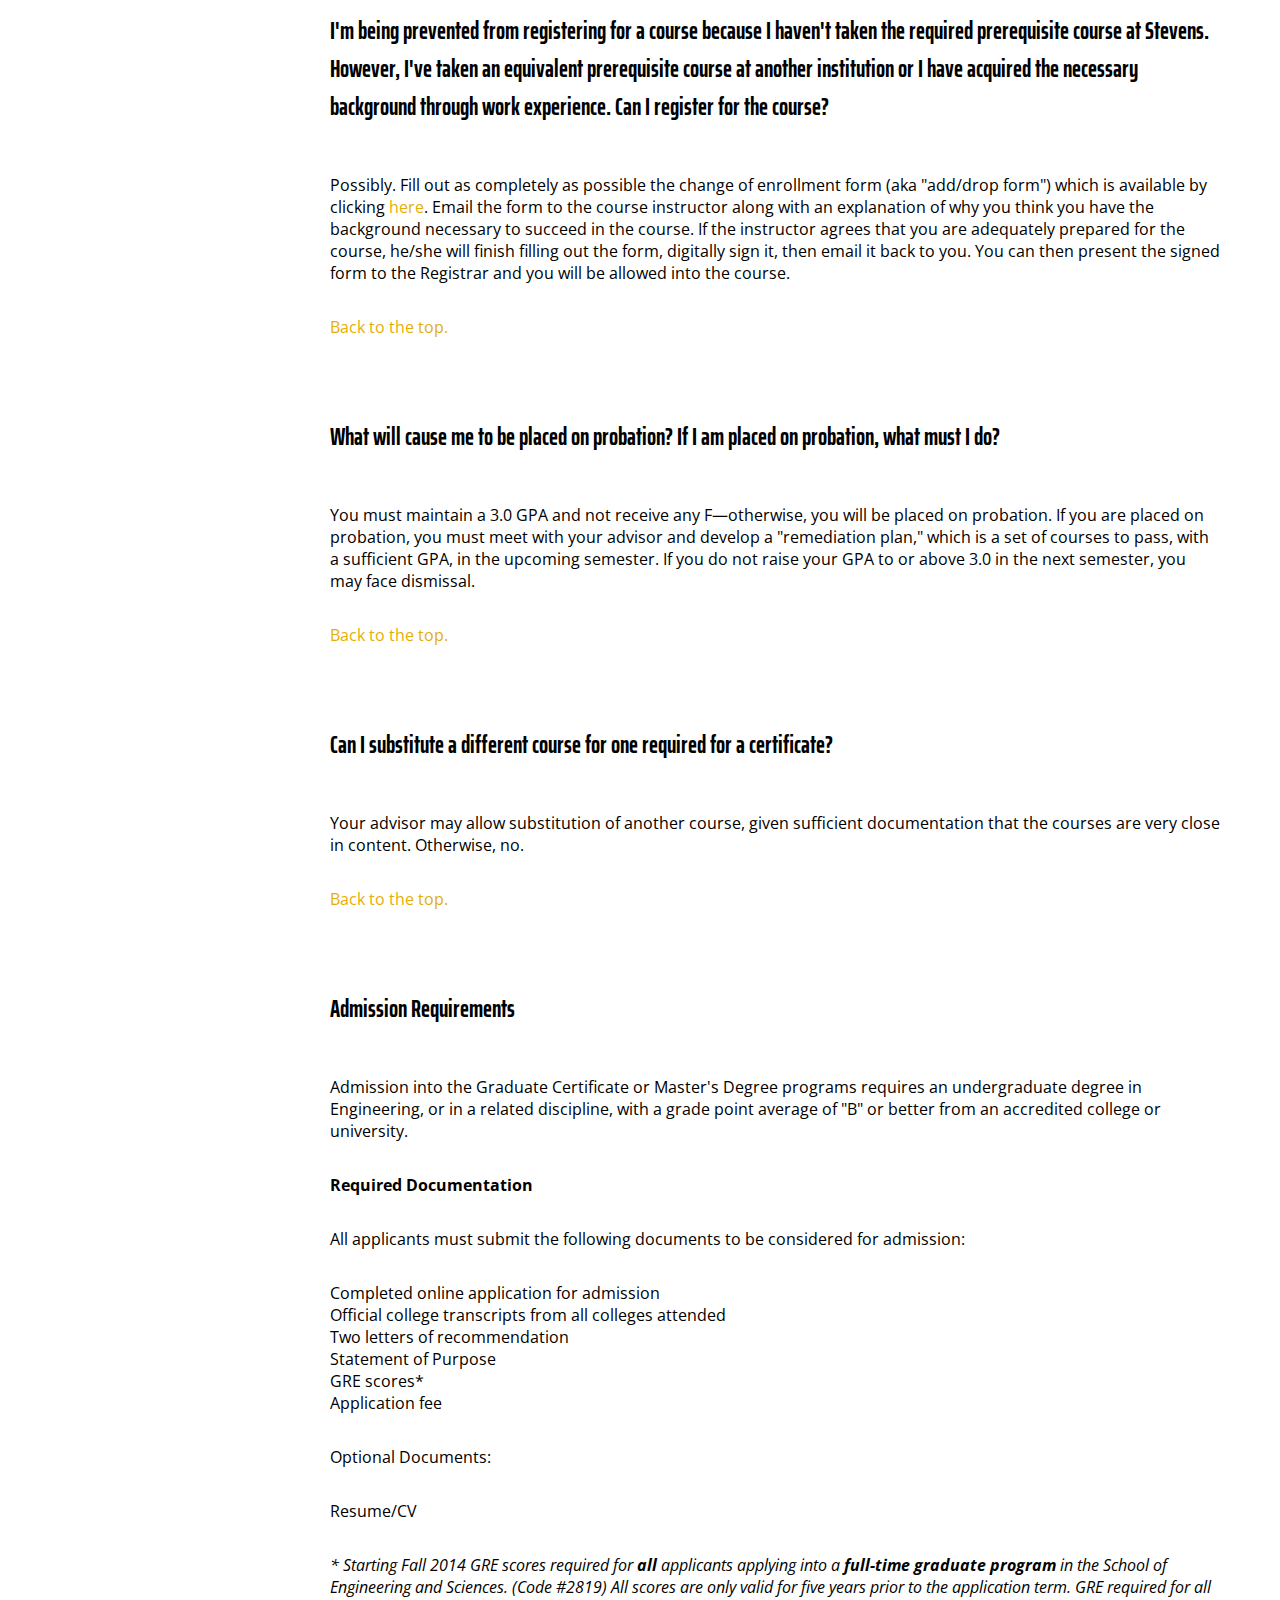
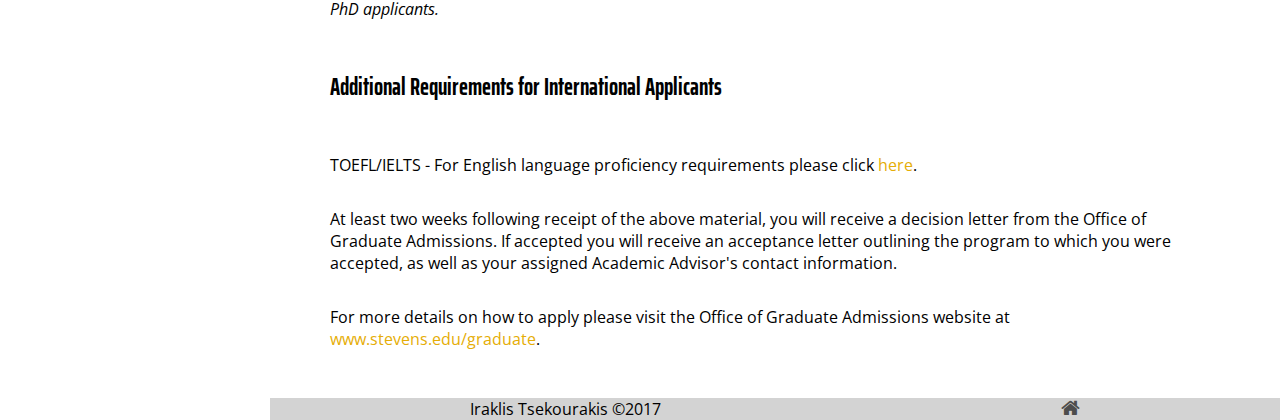
<file: faq.html>
<!DOCTYPE html>
<html lang="en-US">

<head>
  <meta http-equiv="Content-Type" content="text/html; charset=UTF-8" />
  <meta name="viewport" content="width=device-width, initial-scale=1.0">
  <title>Iraklis Tsekourakis</title>
  <link href="css/main.css" rel="stylesheet">
  <link href="https://fonts.googleapis.com/css?family=Saira+Extra+Condensed:100,200,300,400,500,600,700,800,900" rel="stylesheet">
  <link href="https://fonts.googleapis.com/css?family=Open+Sans:300,300i,400,400i,600,600i,700,700i,800,800i" rel="stylesheet">
  <link href="font-awesome/css/font-awesome.min.css" rel="stylesheet">
  <link rel="icon" type="image/x-icon" href="img/stevensLogo.png">
  <script type="text/javascript" src="js/script.js"></script>   
</head>


<body>

  <div class="page">
    <div class="nav" id="navContainer">
      <div class="nav-left">
        <img class="profile-picture" id="profPic" src="img/profile.jpg"/>
        <nav>
          <a href="index.html">ABOUT</a><br>
          <a href="index.html#teaching">TEACHING</a><br>
          <a href="index.html#publications">PUBLICATIONS</a><br>
          <a href="index.html#advising">MS ADVISING</a><br>
          <a href="faq.html">MS FAQ</a><br>
          <a href="cv.pdf">CV</a><br>
        </nav>
      </div>
      <div class="nav-right">
        <button id="menu-btn" type="button">
         <div class="menu-icon"></div>
         <div class="menu-icon"></div>
         <div class="menu-icon"></div>
       </button>
     </div>
   </div>
   <div class="one-column paddings">

    <h1 class="faq-h1">FAQ</h1>
    <h2>Frequently Asked Questions (graduate level)</h2>

    <ul><li><a href="#GRE">Must I take the GRE to be admitted?</a></li>
      <li><a href="#GPA">These are my GPA and test scores. Will I be admitted?</a></li>
      <li><a href="#Background">I do not have a traditional background that includes a Bachelors degree in Computer Science or a closely related field.   Is it possible to be admitted to the Masters program in Computer Science?</a></li>
      <li><a href="#Conditional">My sponsoring agency requires a letter of conditional admission. Can you give me conditional admission?</a></li>
      <li><a href="#Deadline">What is the application deadline?</a></li>
      <li><a href="#Tuition">How much is tuition?</a></li>
      <li><a href="#English">What is the English language requirement for admission?</a></li>
      <li><a href="#FinancialAid">Can I get financial aid?</a></li>
      <li><a href="#Register">What must I do to register?</a></li>
      <li><a href="#Advisor">Who is my advisor?</a></li>
      <li><a href="#Transfer">I took a course at another institution. How do I transfer it and apply it to my Stevens degree?</a></li>
      <li><a href="#Change">I want to transfer into a program in your department. Tell me what courses I should take for that program.</a></li>
      <li><a href="#CPT">How can I get CPT (Curricular Practical Training)?</a></li>
      <li><a href="#WebCampus">Is there a limit on the number of WebCampus courses I may take?</a></li>
      <li><a href="#FullTime">How can I maintain full time status in my final semester?</a></li>
      <li><a href="#DevEnglish">Does Developmental English count towards my MS degree?</a></li>
      <li><a href="#Foundation">Do "foundation courses" (CS550, CS570, CS590) count towards my MS degree?</a></li>
      <li><a href="#Prereq">I'm being prevented from registering for a course because I haven't taken the required prerequisite course at Stevens. However, I've taken an equivalent prerequisite course at my undergraduate institution. Can I register for the course?</a></li>
      <li><a href="#Probation">What will cause me to be placed on probation? If I am placed on probation, what must I do?</a></li>
      <li><a href="#Substitute">Can I substitute a different course for one required for a certificate?</a></li>
    </ul><p><a name="GRE" id="GRE"></a></p>
    <h4 class="body">Is the GRE required to be admitted?</h4>
    <p>GRE general exam scores are required for those applying to the PhD program and for those applying for full-time Masters study.  No GRE score is required for those applying for part-time Masters study.  Submitted scores must be no more than five years old.</p>
    <p><a href="#top">Back to the top.</a></p>
    <p><a name="GPA" id="GPA"></a></p>
    <h4 class="body">These are my GPA and test scores.  Will I be admitted?</h4>
    <p>The admissions committee considers each application individually and in its entirety. There are no test scores or GPA that guarantee acceptance. There are no minimum required test scores; however, generally it is necessary to have a B average in your undergraduate work.  To find out if you will be admitted, you must apply. You can apply <a href="http://www.stevens.edu/graduate">here</a>.</p>
    <p><a href="#top">Back to the top.</a></p>
    <p><a name="Background" id="Background"></a></p>
    <h4 class="body">I do not have a traditional background that includes a Bachelors degree in Computer Science or a closely related field.   Is it possible to be admitted to the Masters program in Computer Science?</h4>
    <p>We often accept students with backgrounds in electrical or computer engineering, mathematics or other related fields. Typically these students are admitted under the condition to take foundation courses (CS 550, CS 570 or CS 590). These courses count toward the 30 credits that are required for the MS degree.
    </ol><p><a href="#top">Back to the top.</a></p>
    <p><a name="Conditional" id="Conditional"></a></p>
    <h4 class="body">My sponsoring agency requires a letter of conditional admission. Can you give me conditional admission?</h4>
    <p>Stevens does not provide conditional admission.</p>
    <p><a href="#top">Back to the top.</a></p>
    <p><a name="Deadline" id="Deadline"></a></p>
    <h4 class="body">What is the application deadline?</h4>
    <p>Stevens uses "rolling admissions," meaning that applications are always being reviewed. There is no specific deadline. As a practical matter, allow at least one month for review of your application after you submit it. International students must also allow additional time following the review period to obtain a visa.</p>
    <p><a href="#top">Back to the top.</a></p>
    <p><a name="Tuition" id="Tuition"></a></p>
    <h4 class="body">How much is tuition?</h4>
    <p>The Department of Computer Science  web site provides only academic information about computer science programs. To learn about tuition levels or any other general university matter, please visit the relevant pages at the Institute level.</p>
    <p><a href="#top">Back to the top.</a></p>
    <p><a name="English" id="English"></a></p>
    <h4 class="body">What is the English language requirement for admission?</h4>   
    <p>Please see <a href="https://www.stevens.edu/admissions/graduate-admissions/international-students/english-language-proficiency-requirements">this page</a>.</p>
    <p><a href="#top">Back to the top.</a></p>
    <p><a name="FinancialAid" id="FinancialAid"></a></p>
    <h4 class="body">Can I get financial aid?</h4>
    <p>There are two forms of financial aid available to MS students: teaching assistantships and research assistantships. Assistantships are offered only to full time students.</p>
    <p>It is rare for an MS student to be hired as a research assistant, but it does happen. To qualify, you must be an outstanding student in some course and have that course's professor approach you about joining his/her research group.</p>
    <p>A teaching assistantship is more attainable. Teaching assistantships are given only to full time students who have been on campus at least one semester. To qualify as a teaching assistant, you must have strong command of the material of the course for which you are assisting, fluency and articulateness in English, and the ability to relate well to students.</p>
    <p><a href="#top">Back to the top.</a></p>
    <p><a name="Register" id="Register"></a></p>
    <h4 class="body">What must I do to register?</h4>
    <p>Meet with your advisor prior to the semester, preferably at the departmental advising meeting held a few days before registration starts, and fill out your study plan in consultation with your advisor. Then register via Web For Students.</p>
    <p><a href="#top">Back to the top.</a></p>
    <p><a name="Advisor" id="Advisor"></a></p>
    <h4 class="body">Who is my advisor?</h4>
    <p>The name of your advisor can be found in <a href="http://es.stevens.edu/ahomepg.htm">Web for Students</a> under "Student Records".</span></p>
    <p><a href="#top">Back to the top.</a></p>
    <p><a name="Transfer" id="Transfer"></a></p>
    <h4 class="body">I took a course at another institution. How do I transfer it and apply it to my Stevens degree?</h4>
    <p>The course may or may not be accepted toward your Stevens degree. Contact your advisor. He/she will direct you to the faculty member who teaches the Stevens course that most closely resembles the course you took. Fill out a <a href="https://www.stevens.edu/sites/stevens_edu/files/files/registrar/forms/Miscellaneous/Transfer_Credit.pdf">transfer credit form</a> and submit all possible documentation about that course (textbook, syllabus, assignments, exams, etc.) for that professor's consideration. He/she will determine if the course is equivalent to a Stevens course. If it is, you can apply the course toward your degree. A maximum of 3 outside courses can be applied toward a Master's degree; a maximum of 1 outside course can be applied toward a graduate certificate.</p>
    <p><a href="#top">Back to the top.</a></p>
    <p><a name="Change" id="Change"></a></p>
    <h4 class="body">I want to transfer into a program in your department. Tell me what courses I should take for that program.</h4>
    <p>You must first request a change of program. Your request will be reviewed by the admissions committee for the new program. Expect that process to take at least two weeks and realize that you may not be admitted. If you are admitted into the new program you can then meet with your new advisor to form a study plan for the new program. The Department of Computer Science recommends that program transfer requests be submitted no later than December 1 (to begin the new program in the Spring) or April 1 (to begin in Summer or Fall).  New students should not request a transfer immediately upon enrollment; new students should spend the first semester in their admitting program. </p>
    <p><a href="#top">Back to the top.</a></p>
    <p><a name="CPT" id="CPT"></a></p>
    <h4 class="body">How can I get CPT (curricular practical training)?</h4>
    <p>The Department of  Computer Science offers two ways for a student to participate in CPT: cooperative education and our dedicated CPT course, CS 703.</p>
    <p>Students who are admitted to the co-op program will have the opportunity to interview with employers who have been invited to advertise their open positions to Stevens students. The interview may or may not result in a job offer. A co-op position is a full-time, one-semester paid position at the sponsoring company. Despite working full time, the student's status as a full-time student is preserved.</p>
    <p>The second path to CPT is CS 703, a graded one-credit course. Enrollment in this course permits a student to have an off-campus job, provided that the job activity supports the student's educational program. Students enrolled in this course must submit several written reports and one oral report for grading.</p>
    <p>The advantage of CPT via co-op is that the student need not seek a job him/herself; the disadvantage is that there are eligibility requirements (such as GPA and courses taken) that the student may not meet. The advantage of CPT via CS 703 is that there are no GPA/background requirements; the disadvantage is that the student must locate his/her own job.</p>
    <p><a href="#top">Back to the top.</a></p>
    <p><a name="WebCampus" id="WebCampus"></a></p>
    <h4 class="body">Is there a limit on the number of WebCampus courses I may take?</h4>
    <p>There is no limit on the number of WebCampus courses that a US student may take.</p>
    <p>International students are required to take at least 6 credits of <strong>classroom</strong> courses per semester. Since most graduate courses are 3 credits, an international student registered for 9 credits may take at most one WebCampus course that semester; an international student registered for 12 credits may take at most two WebCampus courses that semester.</p>
    <p>There is no limit on the total number of WebCampus courses that may be applied to an international student's degree, only a per-semester limit implied by the 6-credit rule.</p>
    <p><a href="#top">Back to the top.</a></p>
    <p><a name="FullTime" id="FullTime"></a></p>
    <h4 class="body">How can I maintain full time status in my final semester?</h4>
    <p>Full time status for an international student is defined to be 9 credits, with the exception of the final semester. For example, if you have taken 9 credits in each of your first three semesters, then it is acceptable to take only 3 credits in your final semester.</p>
    <p><a href="#top">Back to the top.</a></p>
    <p><a name="DevEnglish" id="DevEnglish"></a></p>
    <h4 class="body">Does Developmental English count toward my MS degree?</h4>
    <p>Developmental English courses (those with ELC numbers) do not count toward your MS degree. However, in your first semester (only) the course credits do count toward the 9 credits required to achieve a full time course load. If you take English courses in later semesters you must submit a reduced load form.</p>
    <p><a href="#top">Back to the top.</a></p>
    <p><a name="Foundation" id="Foundation"></a></p>
    <h4 class="body">Do "foundation courses" (CS 550, CS 570, CS 590) count toward my MS degree?</h4>
    <p>Yes.</p>
    <p><a href="#top">Back to the top.</a></p>
    <p><a name="Prereq" id="Prereq"></a></p>
    <h4 class="body">I'm being prevented from registering for a course because I haven't taken the required prerequisite course at Stevens. However, I've taken an equivalent prerequisite course at another institution or I have acquired the necessary background through work experience. Can I register for the course?</h4>
    <p>Possibly.  Fill out as completely as possible the change of enrollment form (aka "add/drop form") which is available by clicking <a href="https://www.stevens.edu/sites/stevens_edu/files/files/registrar/forms/enrollment/Change_of_Enrollment.pdf">here</a>.  Email the form to the course instructor along with an explanation of why you think you have the background necessary to succeed in the course.  If the instructor agrees that you are adequately prepared for the course, he/she will finish filling out the form, digitally sign it, then email it back to you.  You can then present the signed form to the Registrar and you will be allowed into the course.</p>
    <p><a href="#top">Back to the top.</a></p>
    <p><a name="Probation" id="Probation"></a></p>
    <h4 class="body">What will cause me to be placed on probation?  If I am placed on probation, what must I do?</h4>
    <p>You must maintain a 3.0 GPA and not receive any F—otherwise, you will be placed on probation.  If you are placed on probation, you must meet with your advisor and develop a "remediation plan," which is a set of courses to pass, with a sufficient GPA, in the upcoming semester.  If you do not raise your GPA to or above 3.0 in the next semester, you may face dismissal.</p>
    <p><a href="#top">Back to the top.</a></p>
    <p><a name="Substitute" id="Substitute"></a></p>
    <h4 class="body">Can I substitute a different course for one required for a certificate?</h4>
    <p>Your advisor may allow substitution of another course, given sufficient documentation that the courses are very close in content. Otherwise, no.</p>
    <p><a href="#top">Back to the top.</a></p>
    <p></p>
    <h4 class="body">Admission Requirements</h4>
    <p>Admission into the Graduate Certificate or Master's Degree programs requires an undergraduate degree in Engineering, or in a related discipline, with a grade point average of "B" or better from an accredited college or university.</p>
    <p><strong>Required Documentation </strong></p>
    <p>All applicants must submit the following documents to be considered for admission:</p>
    <ul><li>Completed online application for admission</li>
      <li>Official college transcripts from all colleges attended</li>
      <li>Two letters of recommendation</li>
      <li>Statement of Purpose</li>
      <li>GRE scores*</li>
      <li>Application fee</li>
    </ul><p>Optional Documents:</p>
    <ul><li>Resume/CV</li>
    </ul><p><em>* Starting Fall 2014 GRE scores required for <strong>all</strong> applicants applying into a <strong>full-time graduate program</strong> in the School of Engineering and Sciences. (Code #2819) All scores are only valid for five years prior to the application term.</em> <em>GRE required for all PhD applicants.</em></p>
    <h4>Additional Requirements for International Applicants</h4>
    <p>TOEFL/IELTS - For English language proficiency requirements please click <a href=""https://www.stevens.edu/admissions/graduate-admissions/international-students/english-language-proficiency-requirements">here</a>.</p>
    <p>At least two weeks following receipt of the above material, you will receive a decision letter from the Office of Graduate Admissions. If accepted you will receive an acceptance letter outlining the program to which you were accepted, as well as your assigned Academic Advisor's contact information.</p>
    <p>For more details on how to apply please visit the Office of Graduate Admissions website at <a href="http://www.stevens.edu/graduate">www.stevens.edu/graduate</a>.</p>

  </p>

</div>
</div>
<footer class="no-padding margin-left-offset">
  <span>Iraklis Tsekourakis ©2017</span>
  <a href="index.html" id="footer-link"><span class="fa fa-home" aria-hidden="true" style="font-size:20px;"></a>
</footer>





</body>
</html>
</file>
<file: myPageTemp/css/main.css>
@import url('https://fonts.googleapis.com/css?family=Roboto:300');

@font-face {
    font-family: oswaldl;
    src: url('/fonts/Oswald-ExtraLight.ttf');
}

body {
    margin: 0px;
    font-family: sans-serif;
}

a {
    text-decoration: none;
}

.profile-picture {
    width: 160px;
    border-radius: 50%;
    border: 10px solid grey;
}

.profile-picture-container {
    width: 180px;
    border-radius: 50%
    background-color: white;
}

.page {
    position: fixed;
    display: flex;
    width: 100vw;
}

.footer {
    background-color: lightgrey;
}

.nav {
    flex:1;
    min-width: 270px;
    height: 100vh;
    display: flex;
    flex-direction: column;
    justify-content: center;
    align-items: center;
    background-color: #4d4d4d;
}

.menu-btn {
    display: none;
}

nav {
    text-align: center;
    padding-top: 30px;
}

nav a {
    color: white;
    display: block;
    padding-top: 5px;
}

.one-column {
    color:lightgrey;
    flex:4;
    height: 100vh;
    overflow-y: auto;
}


.home-section {

    background-image: url("../img/cover.jpg");
    background-attachment: fixed;
    background-position: center;
    background-repeat: no-repeat;
    background-size: cover;
}





.center-items {
    display: flex;

    align-items: center;
}

.column {
    display: flex;
    flex-direction: column;
}

.row {
    display: flex;
    flex-direction: row;
}

.center-text {
    text-align: center;
}

.restaurantspage {
    flex-direction: column;
    margin: 0 auto;
    background: white;
}



.white-background {
    background: white;
}

.title-1 {
    text-align: center;
    font-size: 36px;
    font-family: serif;
}

.title-2 {
    text-align: center;
    font-size: 24px;
    font-family: sans-serif;
    text-decoration: none;
}

p {
    text-align: center;
    align-content: center;
    max-width: 60%;
    margin: auto;
}



.restaurantimage {
    display: flex;
    justify-content: center;
    width: 65%;
    margin: auto;
}



figcaption {
    font-family: "Elephant";
    text-align: center;
    font-size: 11px;
    text-decoration-color: lightgrey;
    font-weight: lighter;
}

.home-content {
    display: flex;
    justify-content: center;
    align-content: center;
    flex-direction: column;
    align-items: center;
    background: white;
}

.home-picture {
    margin: 20px;
}

/*table.cred,
th.cred,
td.cred {
    border: 1px solid black;
    text-align: center;
}

table.cred {
    border-collapse: collapse;
}

.cred {
    align-items: center;
    margin: 0 auto;
}
*/

main-content {
    width: 70%;
    background-color: white;
    color: red;
    /*margin: 40px, 60px, 40px, 60px;*/
}

.txt-center {
    text-align: center;
}

.hide {
    display: none;
}

.clear {
    float: none;
    clear: both;
}

.rating {
    width: 90px;
    unicode-bidi: bidi-override;
    direction: rtl;
    text-align: center;
    position: relative;
}

.rating>label {
    float: right;
    display: inline;
    padding: 0;
    margin: 0;
    position: relative;
    width: 1.1em;
    cursor: pointer;
    color: #000;
}

.rating>label:hover,
.rating>label:hover~label,
.rating>input.radio-btn:checked~label {
    color: transparent;
}

.rating>label:hover:before,
.rating>label:hover~label:before,
.rating>input.radio-btn:checked~label:before,
.rating>input.radio-btn:checked~label:before {
    content: "\2605";
    position: absolute;
    left: 0;
    color: #FFD700;
}

.review {
    margin: 10px 10% 50px 10%;
    height: 100%;
    width: 80%;
    text-align: center;
    border: 3px solid black;
    background: rgba(255, 255, 255, 0.2);
    font-family: oswaldl;
}

.stars {
    float: left;
    margin-left: 1em;
}

.reviewSum {
    float: left;
    font-style: normal;
}

.reviewAuthor {
    float: right;
    position: relative;
    margin: -20px 5px;
}

.reviewContent {
    position: relative;
    width: 100%;
    height: 100%;
    margin-top: 4em;
    margin-bottom: 2em;
    margin-left: 1em;
    color: black;
}

.hidden {
    display: none;
}


form {
    font-family: Roboto;
    font-size: 20px;
    width: 100%;
}

fieldset {
    border: 0px;
    padding: 15px;
    box-shadow: 0 0 10px 1px #ddd;

}

fieldset legend {
    color: #e1262a;
    padding: 5px 10px ;
    background-color: #fcf8f7;
    font-size: 32px;
    border: none;
    margin-left: 20px;
}

option{
    margin: 20px;
}


input[type=text] {
    font-family: Roboto;
    font-size: 20px;
    border: 0px;
    outline: none;
    height: 20px;
    background-color: transparent;
    border-bottom: 2px solid #e1262a;

}









.parallax-transportations {
    background-image: url("../img/transportation_theme.jpg");
}


.parallax-drive-map {
    background-image: url("../img/transportation_drive_map.jpg");
}

.parallax-path {
    background-image: url("../img/transportation_path.jpg");
}

.parallax-bus {
    background-image: url("../img/transportation_bus.jpg");
}

.parallax-ferry {
    background-image: url("../img/transportation_ferry.jpg");
}

.parallax-attraction {
    background-image: url("../img/attraction_theme.jpg");
}

.parallax-home {
    background-image: url("../img/home_theme.jpg");
    height: 400px;
    padding-top: 200px;
    padding-bottom: 200px;
}

.parallax-home p::first-letter {
    font-size: 200%;
    color: #ff0000;
}

.parallax-home button {
    height: 100px;
    width: 100px;
    font-size: 70px;
    margin-bottom: 30px;
    color: #ffffff;
    text-align: center;
    outline: none;

    background-color: transparent;
    border-width: 0px;
    border-radius: 100%;
    border-color: red;
    transition: all 0.5s;
}

.parallax-home button:hover {
    border-width: 100%;
    font-size: 70px;
    color: #ffffff;
    background-color: #ff0000;
    border-color: transparent;
}

.parallax-restaurant {
    background-image: url("../img/restaurant_theme.jpg");
}

.parallax-credit {
    background-image: url("../img/credit_theme.jpg");
}

.parallax-restaurant-go {
    background-image: url("../img/restaurant_go.jpg");
}









/* Desktop styling */

@media only screen and (min-width: 800px) {

    main-content {
        margin: 40px, 60px, 40px, 60px;
    }

    figure img {
        display: flex;
        justify-content: center;
        width: 65%;
        margin: auto;
    }
}











/* Tablet styling */

@media only screen and (max-width: 800px) {

    main-content {
        margin: 20px, 0px, 20px, 0px;
    }
    .parallax-home p {
        font-size: 18px;
        font-weight: lighter;
    }

    .parallax-home {
        height: 500px;
        padding-top: 100px;
        padding-bottom: 100px;
    }
}











/* Phone styling */

@media only screen and (max-width: 400px) {
    .parallax-home p {
        font-size: 15px;
        font-weight: lighter;
    }
    .parallax-home {
        padding-top: 100px;
        padding-bottom: 200px;
    }
}
</file>
<file: Old/css/main.css>
body {
    font-family:'Open Sans',serif;
    margin: 0px;
    color:black;
}

a {
    text-decoration: none;
    color: #E5AD06;
}

nav a {
    color:lightgrey;
}

a [href="index.hmtl"] {
    color: #ffc107;
    font-weight: bold;
    margin: 0px;
}

h1, h2, h3, h4, .special{
    font-family: 'Saira Extra Condensed',serif;
    font-weight: 700;
}

.special {
    font-size: 1.3em;
}

h1 {
    margin: 0px;
    font-size:5.5em;
}

h2 {
    font-size: 3em;
}

h4 {
    font-size: 1.5em;
}

.title-text {
    font-size: 1.5em;
}

.profile-picture {
    width: 160px;
    border-radius: 50%;
    border: 10px solid lightgrey;
}



footer {
    background-color: lightgrey;
    display: flex;
    align-content: center;
    justify-content: space-around;
}

.nav {
    position:fixed;
    width: 270px;
    height: 100vh;
    display: flex;
    flex-direction: column;
    justify-content: center;
    align-items: center;
    background-color: #4d4d4d;
}

#menu-btn {
    display: none;
}

nav {
    text-align: center;
    padding-top: 30px;

}

nav a {
    color: lightgrey;
    display: block;
    padding: 0px;
}

.one-column {
    margin-left: 270px;
    overflow-y: auto;
    display:flex;
    flex-direction: column;
    justify-content: center;
}

.paddings {
    padding-left: 60px;
    padding-right: 60px;
}

.margin-left-offset {
    margin-left: 270px;
}

.cover {
    height: 400px;
    background-image:url("../img/stevens.png"),url("../img/cover.jpg");
    background-attachment: scroll, fixed;
    background-position: center, center;
    background-repeat: no-repeat, no-repeat;
    background-size: auto, cover;

}

.no-padding {
    paddig:0px;
}


.home-section {
    font-family: 'Saira Extra Condensed',serif;
    font-weight: 700;
    min-height: 100vh;
    overflow-y: auto;
    display: flex;
    flex-direction: column;
    justify-content: center;
}

.teaching, .publications, .advising {
    min-height: 100vh;
    display: flex;
    flex-direction: column;
    justify-content: center;
}


.home-section p {
    display: flex;

    flex-direction: column;
    align-items: flex-start;
}

.yellow, a:hover span, a:hover {
    color: #ffc107;
    font-weight: bold;
    margin: 0px;
}


a span {
    color: #4d4d4d;
}

.inline-list li {
    display: inline;
    padding-right: 42px;
}
ul {
    padding: 0;
    list-style-type: none;
}


#text-primary {
    color: grey;
}

pre {
    /* Thanks to Isaac and Rob */
    background-color: #000;
    color: #5e5;
    padding: 8px;

    /* Get those cool glowing screen vibe */
    box-shadow: 0 0 10px #5e5 inset;
    text-shadow: 0 0 2px #5e5;
    font-size: 13px;
    min-width: 460px;
    max-width:680px;
}

footer a {
    color: white;
}

.mobile-teaching {
    display: none;
}

.hide {
    display: none;
}

.show {
    display: flex;
    flex-direction: column;
}


/* Tablet styling */

@media only screen and (max-width: 1024px) {

    .nav {
        position:fixed;
        width: 100%;
        height: 60px;
        display: flex;
        flex-direction: row;
        justify-content: space-between;
        align-items: flex-start;
        background-color: #4d4d4d;
        transition: height 0.4s;
        overflow-y: hidden;

    }

    .one-column {
        padding-top: 60px;
        margin-left: 0px;
    }

    .nav-expand {
        height: 300px;
    }

    nav {
        display: none;
    }

    .nav-left {
        display: flex;
        flex-direction: column;
        margin-left: 10px;
    }


    .profile-picture {
        margin-top:4px;
        display: flex;
        width:50px;
        border-radius: 50%;
        border: 0px;
        
    }

    #menu-btn {
        display: flex;
        margin-right: 10px;
        margin-top: 10px;
        flex-direction: column;
        background-color: #4d4d4d;
        padding-top: 7px;
        padding-bottom: 7px;
        cursor: pointer;

    }


    .menu-icon {
        width: 20px;
        height: 2px;
        background-color: white;
        margin: 3px 10px;
    }


    .margin-left-offset {
        margin-left: 0px;
    }

    .paddings {
        padding-left: 30px;
        padding-right: 30px;
    }

    .cover {
        background-size: 50%, cover;
    }

    .teaching, .publications {
        display: block;
        padding-top: 60px;
    }

    
}





/* Phone styling */

@media only screen and (max-width: 640px) {

    .cover {
        background-attachment: initial;
        height:300px;
    }

    h1 {
        font-size:3.5em;
    }

    h2 {
        font-size: 2em;
    }

    h4 {
        font-size: 1.3em;
    }

    .title-text {
        font-size: 1.3em;
    }

    .paddings {
        padding-left: 10px;
        padding-right: 10px;
    }

    .advising {
        display: block;
        padding-top: 60px;
    }

}

/* Small Phone styling */

@media only screen and (max-width: 500px) {

   pre {
    display: none;
}

h1 {
        font-size:3em;
    }

    h2 {
        font-size: 1.8em;
    }

    h4 {
        font-size: 1.2em;
    }

    .title-text {
        font-size: 1.2em;
    }

    body{
        font-size: 0.9em;
    }

.mobile-teaching {
    display: flex;
    min-width: 300px;
    width: 300px;
}

}
</file>
<file: tmp/css/main.css>
body {
    font-family:'Open Sans',serif;
    margin: 0px;
    color:black;
}

a {
    text-decoration: none;
    color: #E5AD06;
}

nav a {
    color:lightgrey;
}

a [href="index.hmtl"] {
    color: #ffc107;
    font-weight: bold;
    margin: 0px;
}

h1, h2, h3, h4, .special{
    font-family: 'Saira Extra Condensed',serif;
    font-weight: 700;
}

.special {
    font-size: 1.3em;
}

h1 {
    margin: 0px;
    font-size:5.5em;
}

h2 {
    font-size: 3em;
}

h4 {
    font-size: 1.5em;
}

.title-text {
    font-size: 1.5em;
}

.profile-picture {
    width: 160px;
    border-radius: 50%;
    border: 10px solid lightgrey;
}



footer {
    background-color: lightgrey;
    display: flex;
    align-content: center;
    justify-content: space-around;
}

.nav {
    position:fixed;
    width: 270px;
    height: 100vh;
    display: flex;
    flex-direction: column;
    justify-content: center;
    align-items: center;
    background-color: #4d4d4d;
}

#menu-btn {
    display: none;
}

nav {
    text-align: center;
    padding-top: 30px;

}

nav a {
    color: lightgrey;
    display: block;
    padding: 0px;
}

.one-column {
    margin-left: 270px;
    overflow-y: auto;
    display:flex;
    flex-direction: column;
    justify-content: center;
}

.paddings {
    padding-left: 60px;
    padding-right: 60px;
}

.margin-left-offset {
    margin-left: 270px;
}

.cover {
    height: 400px;
    background-image:url("../img/stevens.png"),url("../img/cover.jpg");
    background-attachment: scroll, fixed;
    background-position: center, center;
    background-repeat: no-repeat, no-repeat;
    background-size: auto, cover;

}

.no-padding {
    paddig:0px;
}


.home-section {
    font-family: 'Saira Extra Condensed',serif;
    font-weight: 700;
    min-height: 100vh;
    overflow-y: auto;
    display: flex;
    flex-direction: column;
    justify-content: center;
}

.teaching, .publications, .advising {
    min-height: 100vh;
    display: flex;
    flex-direction: column;
    justify-content: center;
}


.home-section p {
    display: flex;

    flex-direction: column;
    align-items: flex-start;
}

.yellow, a:hover span, a:hover {
    color: #ffc107;
    font-weight: bold;
    margin: 0px;
}


a span {
    color: #4d4d4d;
}

.inline-list li {
    display: inline;
    padding-right: 42px;
}
ul {
    padding: 0;
    list-style-type: none;
}


#text-primary {
    color: grey;
}

pre {
    /* Thanks to Isaac and Rob */
    background-color: #000;
    color: #5e5;
    padding: 8px;

    /* Get those cool glowing screen vibe */
    box-shadow: 0 0 10px #5e5 inset;
    text-shadow: 0 0 2px #5e5;
    font-size: 13px;
    min-width: 460px;
    max-width:680px;
}

footer a {
    color: white;
}

.mobile-teaching {
    display: none;
}

.hide {
    display: none;
}

.show {
    display: flex;
    flex-direction: column;
}


/* Tablet styling */

@media only screen and (max-width: 1024px) {

    .nav {
        position:fixed;
        width: 100%;
        height: 60px;
        display: flex;
        flex-direction: row;
        justify-content: space-between;
        align-items: flex-start;
        background-color: #4d4d4d;
        transition: height 0.4s;
        overflow-y: hidden;

    }

    .one-column {
        padding-top: 60px;
        margin-left: 0px;
    }

    .nav-expand {
        height: 300px;
    }

    nav {
        display: none;
    }

    .nav-left {
        display: flex;
        flex-direction: column;
        margin-left: 10px;
    }


    .profile-picture {
        margin-top:4px;
        display: flex;
        width:50px;
        border-radius: 50%;
        border: 0px;
        
    }

    #menu-btn {
        display: flex;
        margin-right: 10px;
        margin-top: 10px;
        flex-direction: column;
        background-color: #4d4d4d;
        padding-top: 7px;
        padding-bottom: 7px;
        cursor: pointer;

    }


    .menu-icon {
        width: 20px;
        height: 2px;
        background-color: white;
        margin: 3px 10px;
    }


    .margin-left-offset {
        margin-left: 0px;
    }

    .paddings {
        padding-left: 30px;
        padding-right: 30px;
    }

    .cover {
        background-size: 50%, cover;
    }

    .teaching, .publications {
        display: block;
        padding-top: 60px;
    }

    
}





/* Phone styling */

@media only screen and (max-width: 640px) {

    .cover {
        background-attachment: initial;
        height:300px;
    }

    h1 {
        font-size:3.5em;
    }

    h2 {
        font-size: 2em;
    }

    h4 {
        font-size: 1.3em;
    }

    .title-text {
        font-size: 1.3em;
    }

    .paddings {
        padding-left: 10px;
        padding-right: 10px;
    }

    .advising {
        display: block;
        padding-top: 60px;
    }

}

/* Small Phone styling */

@media only screen and (max-width: 500px) {

   pre {
    display: none;
}

h1 {
        font-size:3em;
    }

    h2 {
        font-size: 1.8em;
    }

    h4 {
        font-size: 1.2em;
    }

    .title-text {
        font-size: 1.2em;
    }

    body{
        font-size: 0.9em;
    }

.mobile-teaching {
    display: flex;
    min-width: 300px;
    width: 300px;
}

}
</file>
<file: css/main.css>
body {
    font-family:'Open Sans',serif;
    margin: 0px;
    color:black;
}

a {
    text-decoration: none;
    color: #E5AD06;
}

nav a {
    color:lightgrey;
}

a [href="index.hmtl"] {
    color: #ffc107;
    font-weight: bold;
    margin: 0px;
}

h1, h2, h3, h4, .special{
    font-family: 'Saira Extra Condensed',serif;
    font-weight: 700;
}

.special {
    font-size: 1.3em;
}

h1 {
    margin: 0px;
    font-size:5.5em;
}

h2 {
    font-size: 3em;
}

h4 {
    font-size: 1.5em;
}

.title-text {
    font-size: 1.5em;
}

.profile-picture {
    width: 160px;
    border-radius: 50%;
    border: 10px solid lightgrey;
}



footer {
    background-color: lightgrey;
    display: flex;
    align-content: center;
    justify-content: space-around;
}

.nav {
    position:fixed;
    width: 270px;
    height: 100vh;
    display: flex;
    flex-direction: column;
    justify-content: center;
    align-items: center;
    background-color: #4d4d4d;
}

#menu-btn {
    display: none;
}

nav {
    text-align: center;
    padding-top: 30px;

}

nav a {
    color: lightgrey;
    display: block;
    padding: 0px;
}

.one-column {
    margin-left: 270px;
    overflow-y: auto;
    display:flex;
    flex-direction: column;
    justify-content: center;
}

.paddings {
    padding-left: 60px;
    padding-right: 60px;
}

.margin-left-offset {
    margin-left: 270px;
}

.cover {
    height: 400px;
    background-image:url("../img/stevens.png"),url("../img/cover.jpg");
    background-attachment: scroll, fixed;
    background-position: center, center;
    background-repeat: no-repeat, no-repeat;
    background-size: auto, cover;

}

.no-padding {
    paddig:0px;
}


.home-section {
    font-family: 'Saira Extra Condensed',serif;
    font-weight: 700;
    min-height: 100vh;
    overflow-y: auto;
    display: flex;
    flex-direction: column;
    justify-content: center;
}

.teaching, .publications, .advising {
    min-height: 100vh;
    display: flex;
    flex-direction: column;
    justify-content: center;
}


.home-section p {
    display: flex;

    flex-direction: column;
    align-items: flex-start;
}

.yellow, a:hover span, a:hover {
    color: #ffc107;
    font-weight: bold;
    margin: 0px;
}


a span {
    color: #4d4d4d;
}

.inline-list li {
    display: inline;
    padding-right: 42px;
}
ul {
    padding: 0;
    list-style-type: none;
}


#text-primary {
    color: grey;
}

pre {
    /* Thanks to Isaac and Rob */
    background-color: #000;
    color: #5e5;
    padding: 8px;

    /* Get those cool glowing screen vibe */
    box-shadow: 0 0 10px #5e5 inset;
    text-shadow: 0 0 2px #5e5;
    font-size: 13px;
    min-width: 460px;
    max-width:680px;
}

footer a {
    color: white;
}

.mobile-teaching {
    display: none;
}

.hide {
    display: none;
}

.show {
    display: flex;
    flex-direction: column;
}


/* Tablet styling */

@media only screen and (max-width: 1024px) {

    .nav {
        position:fixed;
        width: 100%;
        height: 60px;
        display: flex;
        flex-direction: row;
        justify-content: space-between;
        align-items: flex-start;
        background-color: #4d4d4d;
        transition: height 0.4s;
        overflow-y: hidden;

    }

    .one-column {
        padding-top: 60px;
        margin-left: 0px;
    }

    .nav-expand {
        height: 300px;
    }

    nav {
        display: none;
    }

    .nav-left {
        display: flex;
        flex-direction: column;
        margin-left: 10px;
    }


    .profile-picture {
        margin-top:4px;
        display: flex;
        width:50px;
        border-radius: 50%;
        border: 0px;
        
    }

    #menu-btn {
        display: flex;
        margin-right: 10px;
        margin-top: 10px;
        flex-direction: column;
        background-color: #4d4d4d;
        padding-top: 7px;
        padding-bottom: 7px;
        cursor: pointer;

    }


    .menu-icon {
        width: 20px;
        height: 2px;
        background-color: white;
        margin: 3px 10px;
    }


    .margin-left-offset {
        margin-left: 0px;
    }

    .paddings {
        padding-left: 30px;
        padding-right: 30px;
    }

    .cover {
        background-size: 50%, cover;
    }

    .teaching, .publications {
        display: block;
        padding-top: 60px;
    }

    
}





/* Phone styling */

@media only screen and (max-width: 640px) {

    .cover {
        background-attachment: initial;
        height:300px;
    }

    h1 {
        font-size:3.5em;
    }

    h2 {
        font-size: 2em;
    }

    h4 {
        font-size: 1.3em;
    }

    .title-text {
        font-size: 1.3em;
    }

    .paddings {
        padding-left: 10px;
        padding-right: 10px;
    }

    .advising {
        display: block;
        padding-top: 60px;
    }

}

/* Small Phone styling */

@media only screen and (max-width: 500px) {

   pre {
    display: none;
}

h1 {
        font-size:3em;
    }

    h2 {
        font-size: 1.8em;
    }

    h4 {
        font-size: 1.2em;
    }

    .title-text {
        font-size: 1.2em;
    }

    body{
        font-size: 0.9em;
    }

.mobile-teaching {
    display: flex;
    min-width: 300px;
    width: 300px;
}

}
</file>
